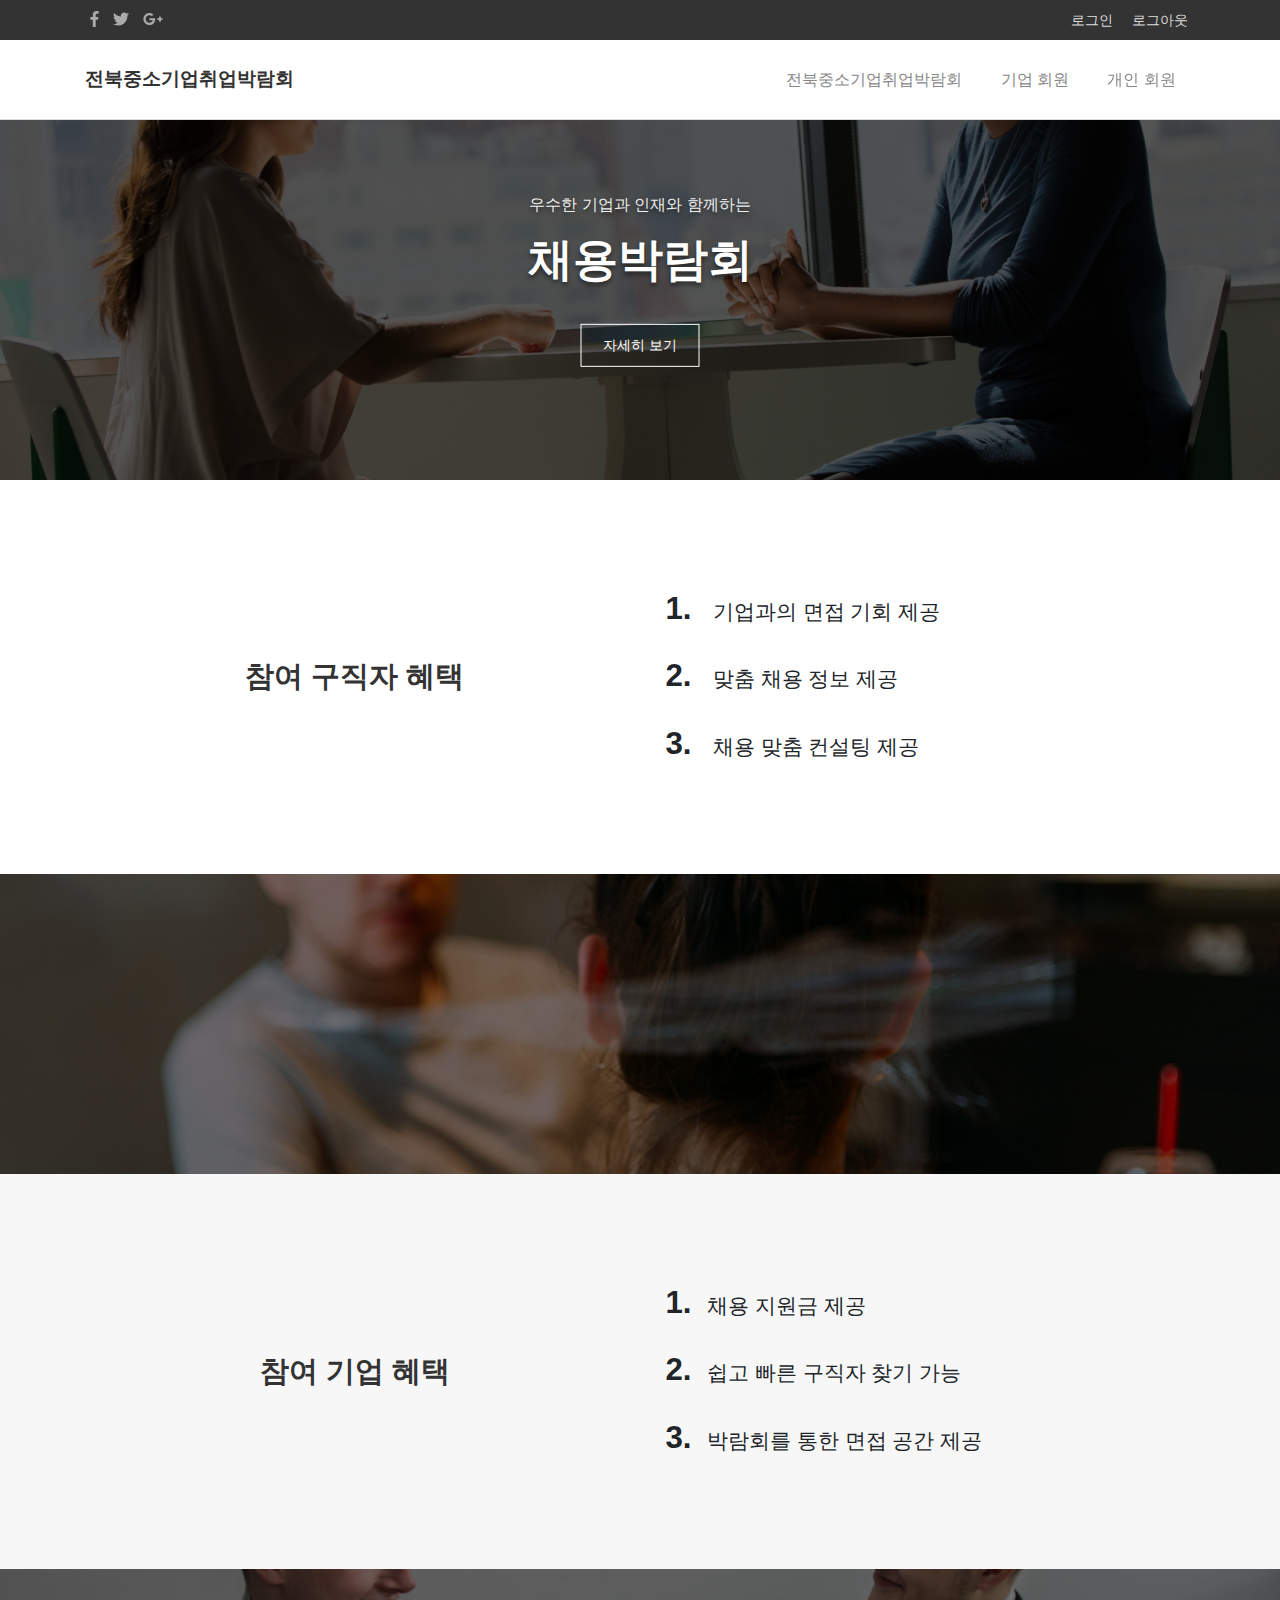
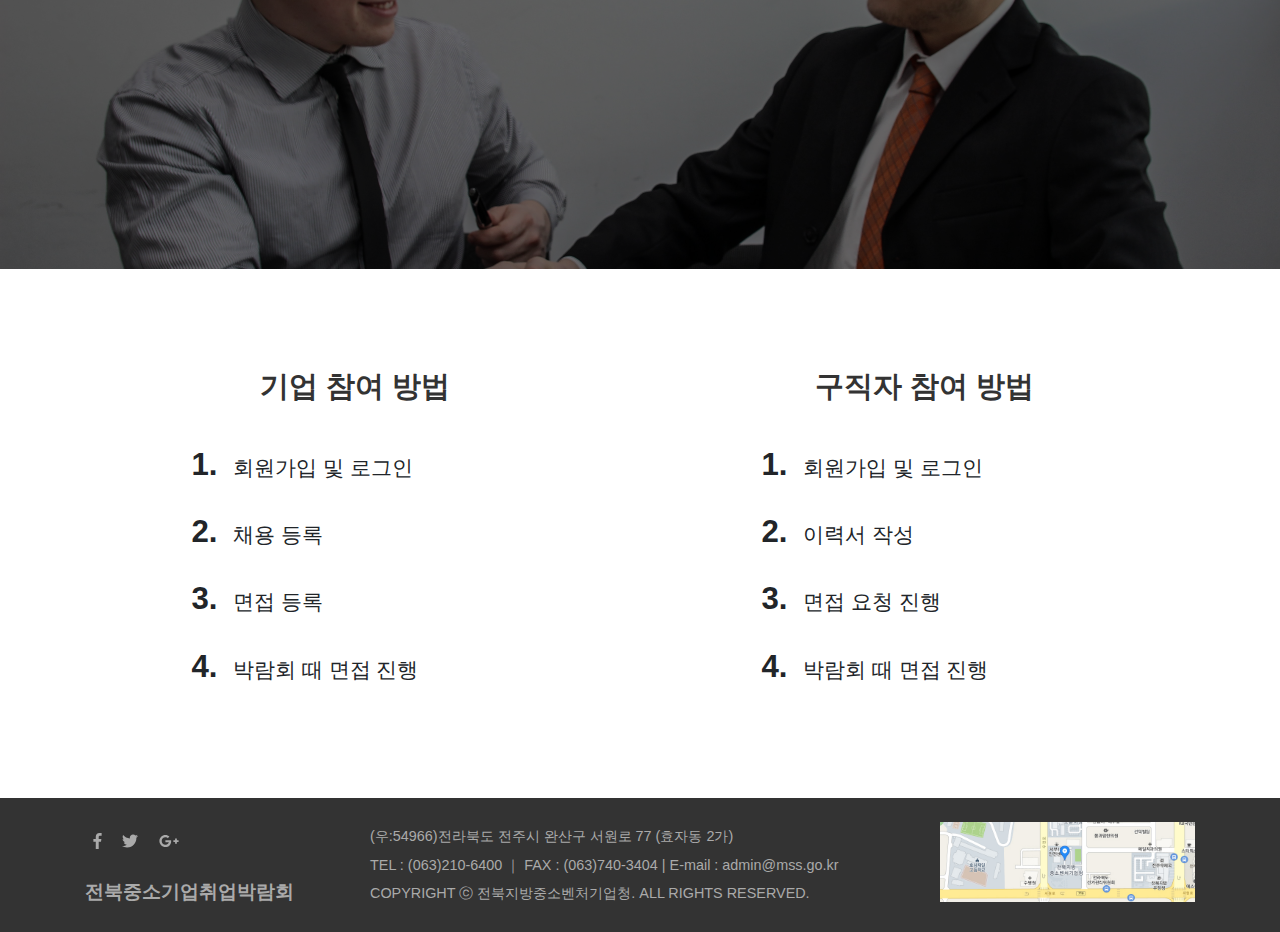
<file: index.html>
<!-- 메인 페이지 -->
<!DOCTYPE html>
<html lang="en">
<head>
    <meta charset="UTF-8">
    <meta name="viewport" content="width=device-width, initial-scale=1.0">
    <title>전북중소기업취업박람회</title>
    <script src="./js/jquery-3.5.1.min.js"></script>
    <link rel="stylesheet" href="./bootstrap-4.5.0-dist/css/bootstrap.min.css">
    <link rel="stylesheet" href="./bootstrap-4.5.0-dist/js/bootstrap.min.js">
    <link rel="stylesheet" href="./fontawesome-free-5.1.0-web/css/all.css">
    <script src="./fontawesome-free-5.1.0-web/js/all.js"></script>
    <link rel="stylesheet" href="./css/style.css">
</head>
<body>
    <!-- 헤더 영역 -->
    <div id="top">
        <div class="container d-flex justify-content-between h-100">
            <div class="sotial">
                <a href="#" class="s-icon">
                    <i class="fab fa-facebook-f"></i>
                </a>
                <a href="#" class="s-icon">
                    <i class="fab fa-twitter"></i>
                </a>
                <a href="#" class="s-icon">
                    <i class="fab fa-google-plus-g"></i>
                </a>
            </div>
            <div class="auth">
                <a href="#">로그인</a>
                <a href="#">로그아웃</a>
            </div>
        </div>
    </div>
    <header>
        <div class="container d-flex align-items-center justify-content-between h-100">
            <a href="./index.html" class="logo">전북중소기업취업박람회</a>
            <div class="nav">
                <div class="nav-item">
                    <a href="#">전북중소기업취업박람회</a>
                    <div class="sub-list">
                        <a href="#">행사소개</a>
                    </div>
                </div>
                <div class="nav-item">
                    <a href="#">기업 회원</a>
                    <div class="sub-list">
                        <a href="#">채용 등록</a>
                        <a href="#">면접 등록</a>
                    </div>
                </div>
                <div class="nav-item">
                    <a href="#">개인 회원</a>
                    <div class="sub-list">
                        <a href="./resome.html">이력서 관리</a>
                        <a href="./interview.html">면접 요청</a>
                    </div>
                </div>
            </div>
        </div>
    </header>
    <!-- /헤더 영역 -->

    <!-- 비주얼 영역 -->
    <div id="visual">
        <div class="images">
            <img src="./images/17.jpg" alt="슬라이드 이미지">
            <img src="./images/20.jpg" alt="슬라이드 이미지">
            <img src="./images/22.jpg" alt="슬라이드 이미지">
        </div>
        <div class="center">
            <p>우수한 기업과 인재와 함께하는</p>
            <h1>채용박람회</h1>
            <a>자세히 보기</a>
        </div>
    </div>
    <!-- /비주얼 영역 -->

    <!-- 참여 구직자 혜택 -->
    <div class="container padding">
        <div class="row">
            <div class="col-lg-6 position-relative">
                <div class="position-center">
                    <div class="title">참여 구직자 혜택</div>
                </div>
            </div>
            <div class="col-lg-6">
                <div class="list-group">
                    <div class="list-item">
                        기업과의 면접 기회 제공
                    </div>
                    <div class="list-item">
                        맞춤 채용 정보 제공
                    </div>
                    <div class="list-item">
                        채용 맞춤 컨설팅 제공
                    </div>
                </div>
            </div>
        </div>
    </div>
    <!-- /참여 구직자 혜택 -->

    <!-- 이미지 라인 -->
    <div class="image-line">
        <img src="./images/21.jpg" alt="디자인 이미지">
    </div>
    <!-- /이미지 라인 -->

    <!-- 참여 기업 혜택 -->
    <div class="bg-gray">
        <div class="container padding">
            <div class="row">
                <div class="col-lg-6 position-relative">
                    <div class="position-center">
                        <div class="title">참여 기업 혜택</div>
                    </div>
                </div>
                <div class="col-lg-6">
                    <div class="list-group">
                        <div class="list-item">채용 지원금 제공</div>
                        <div class="list-item">쉽고 빠른 구직자 찾기 가능</div>
                        <div class="list-item">박람회를 통한 면접 공간 제공</div>
                    </div>
                </div>
            </div>
        </div>
    </div>
    <!-- /참여 기업 혜택 -->

    <!-- 이미지 라인 -->
    <div class="image-line">
        <img src="./images/19.jpg" alt="디자인 이미지">
    </div>
    <!-- /이미지 라인 -->

    <!-- 참여 방법 -->
    <div class="container padding">
        <div class="row">
            <div class="col-lg-6">
                <div class="title text-center mb-4">기업 참여 방법</div>
                <div class="list-group ml-5 pl-5">
                    <div class="list-item">회원가입 및 로그인</div>
                    <div class="list-item">채용 등록</div>
                    <div class="list-item">면접 등록</div>
                    <div class="list-item">박람회 때 면접 진행</div>
                </div>
            </div>
            <div class="col-lg-6">
                <div class="title text-center mb-4">구직자 참여 방법</div>
                <div class="list-group ml-5 pl-5">
                    <div class="list-item">회원가입 및 로그인</div>
                    <div class="list-item">이력서 작성</div>
                    <div class="list-item">면접 요청 진행</div>
                    <div class="list-item">박람회 때 면접 진행</div>
                </div>
            </div>
        </div>
    </div>
    <!-- /참여 방법 -->

    <!-- 푸터 영역 -->
    <footer>
        <div class="container py-4">
            <div class="row">
                <div class="col-lg-3">
                    <div class="social mt-2 mb-4">
                        <a href="#" class="s-icon mx-2">
                            <i class="fab fa-facebook-f"></i>
                        </a>
                        <a href="#" class="s-icon mx-2">
                            <i class="fab fa-twitter"></i>
                        </a>
                        <a href="#" class="s-icon mx-2">
                            <i class="fab fa-google-plus-g"></i>
                        </a>                 
                    </div>
                    <a href="#" class="logo">
                        전북중소기업취업박람회
                    </a>
                </div>
                <div class="col-lg-6">
                    <div class="copy-right">
                        <p>(우:54966)전라북도 전주시 완산구 서원로 77 (효자동 2가)</p>
                        <p>TEL : (063)210-6400 ｜  FAX : (063)740-3404   |   E-mail : admin@mss.go.kr</p>
                        <p>COPYRIGHT ⓒ 전북지방중소벤처기업청. ALL RIGHTS RESERVED.</p>
                    </div>
                </div>
                <div class="col-lg-3">
                    <div class="map">
                        <img src="./images/map.jpg" alt="지도">
                    </div>
                </div>
            </div>
        </div>
    </footer>
    <!-- /푸터 영역 -->
</body>
</html>
</file>
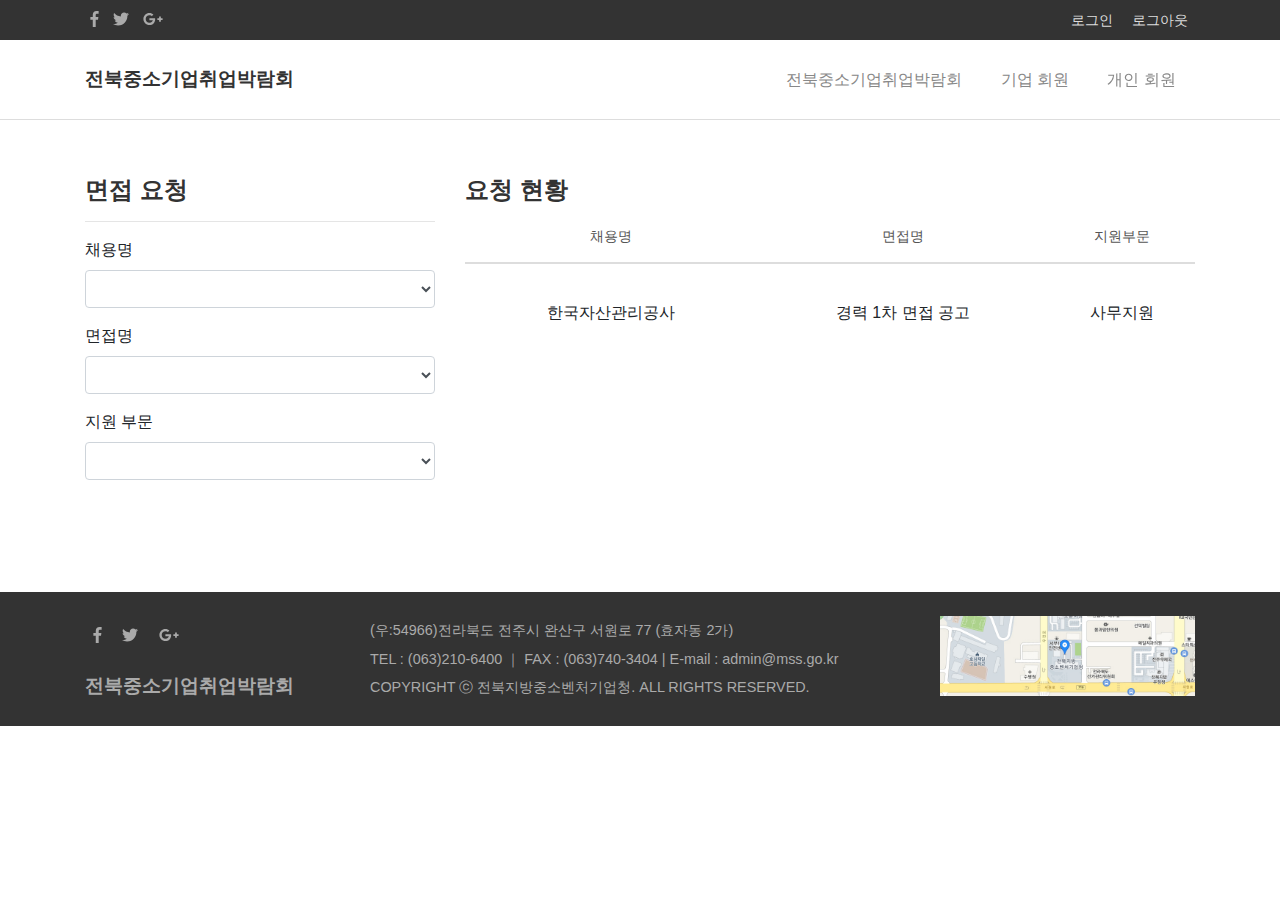
<file: interview.html>
<!DOCTYPE html>
<html lang="en">
<head>
    <meta charset="UTF-8">
    <meta name="viewport" content="width=device-width, initial-scale=1.0">
    <title>Document</title>
    <script src="./js/jquery-3.5.1.min.js"></script>
    <link rel="stylesheet" href="./bootstrap-4.5.0-dist/css/bootstrap.min.css">
    <link rel="stylesheet" href="./bootstrap-4.5.0-dist/js/bootstrap.min.js">
    <link rel="stylesheet" href="./fontawesome-free-5.1.0-web/css/all.css">
    <script src="./fontawesome-free-5.1.0-web/js/all.js"></script>
    <link rel="stylesheet" href="./css/style.css">
</head>
<body>
    <!-- 헤더 영역 -->
    <div id="top">
        <div class="container d-flex justify-content-between h-100">
            <div class="sotial">
                <a href="#" class="s-icon">
                    <i class="fab fa-facebook-f"></i>
                </a>
                <a href="#" class="s-icon">
                    <i class="fab fa-twitter"></i>
                </a>
                <a href="#" class="s-icon">
                    <i class="fab fa-google-plus-g"></i>
                </a>
            </div>
            <div class="auth">
                <a href="#">로그인</a>
                <a href="#">로그아웃</a>
            </div>
        </div>
    </div>
    <header>
        <div class="container d-flex align-items-center justify-content-between h-100">
            <a href="./index.html" class="logo">전북중소기업취업박람회</a>
            <div class="nav">
                <div class="nav-item">
                    <a href="#">전북중소기업취업박람회</a>
                    <div class="sub-list">
                        <a href="#">행사소개</a>
                    </div>
                </div>
                <div class="nav-item">
                    <a href="#">기업 회원</a>
                    <div class="sub-list">
                        <a href="#">채용 등록</a>
                        <a href="#">면접 등록</a>
                    </div>
                </div>
                <div class="nav-item">
                    <a href="#">개인 회원</a>
                    <div class="sub-list">
                        <a href="./resome.html">이력서 관리</a>
                        <a href="./interview.html">면접 요청</a>
                    </div>
                </div>
            </div>
        </div>
    </header>
    <!-- /헤더 영역 -->
    
    <div class="container">
        <div class="padding">
            <div class="row">
                <!-- 면접 요청 -->
                <div class="col-lg-4">
                    <h1 class="sub-title">면접 요청</h1>
                    <hr>
                    <form>
                        <div class="form-group">
                            <label for="recruit_name">채용명</label>
                            <select name="recruit_name" id="recruit_name" class="form-control">
                                <option value=""></option>
                            </select>
                        </div>
                        <div class="form-group">
                            <label for="interview">면접명</label>
                            <select name="interview" id="interview" class="form-control">
                                <option value=""></option>
                            </select>
                        </div>
                        <div class="form-group">
                            <label for="field">지원 부문</label>
                            <select name="field" id="field" class="form-control">
                                <option value=""></option>
                            </select>
                        </div>
                    </form>
                </div>
                <!-- /면접 요청 -->
                <!-- 요청 현황 -->
                <div class="col-lg-8">
                    <h1 class="sub-title">요청 현황</h1>
                    <div class="table">
                        <div class="t__head">
                            <div class="cell-40">채용명</div>
                            <div class="cell-40">면접명</div>
                            <div class="cell-20">지원부문</div>
                        </div>
                        <div class="t__row">
                            <div class="cell-40">한국자산관리공사</div>
                            <div class="cell-40">경력 1차 면접 공고</div>
                            <div class="cell-20">사무지원</div>
                        </div>
                    </div>
                </div>
                <!-- /요청 현황 -->
            </div>
        </div>
    </div>
    <!-- 푸터 영역 -->
    <footer>
        <div class="container py-4">
            <div class="row">
                <div class="col-lg-3">
                    <div class="social mt-2 mb-4">
                        <a href="#" class="s-icon mx-2">
                            <i class="fab fa-facebook-f"></i>
                        </a>
                        <a href="#" class="s-icon mx-2">
                            <i class="fab fa-twitter"></i>
                        </a>
                        <a href="#" class="s-icon mx-2">
                            <i class="fab fa-google-plus-g"></i>
                        </a>                 
                    </div>
                    <a href="#" class="logo">
                        전북중소기업취업박람회
                    </a>
                </div>
                <div class="col-lg-6">
                    <div class="copy-right">
                        <p>(우:54966)전라북도 전주시 완산구 서원로 77 (효자동 2가)</p>
                        <p>TEL : (063)210-6400 ｜  FAX : (063)740-3404   |   E-mail : admin@mss.go.kr</p>
                        <p>COPYRIGHT ⓒ 전북지방중소벤처기업청. ALL RIGHTS RESERVED.</p>
                    </div>
                </div>
                <div class="col-lg-3">
                    <div class="map">
                        <img src="./images/map.jpg" alt="지도">
                    </div>
                </div>
            </div>
        </div>
    </footer>
    <!-- /푸터 영역 -->
</body>
</html>
</file>
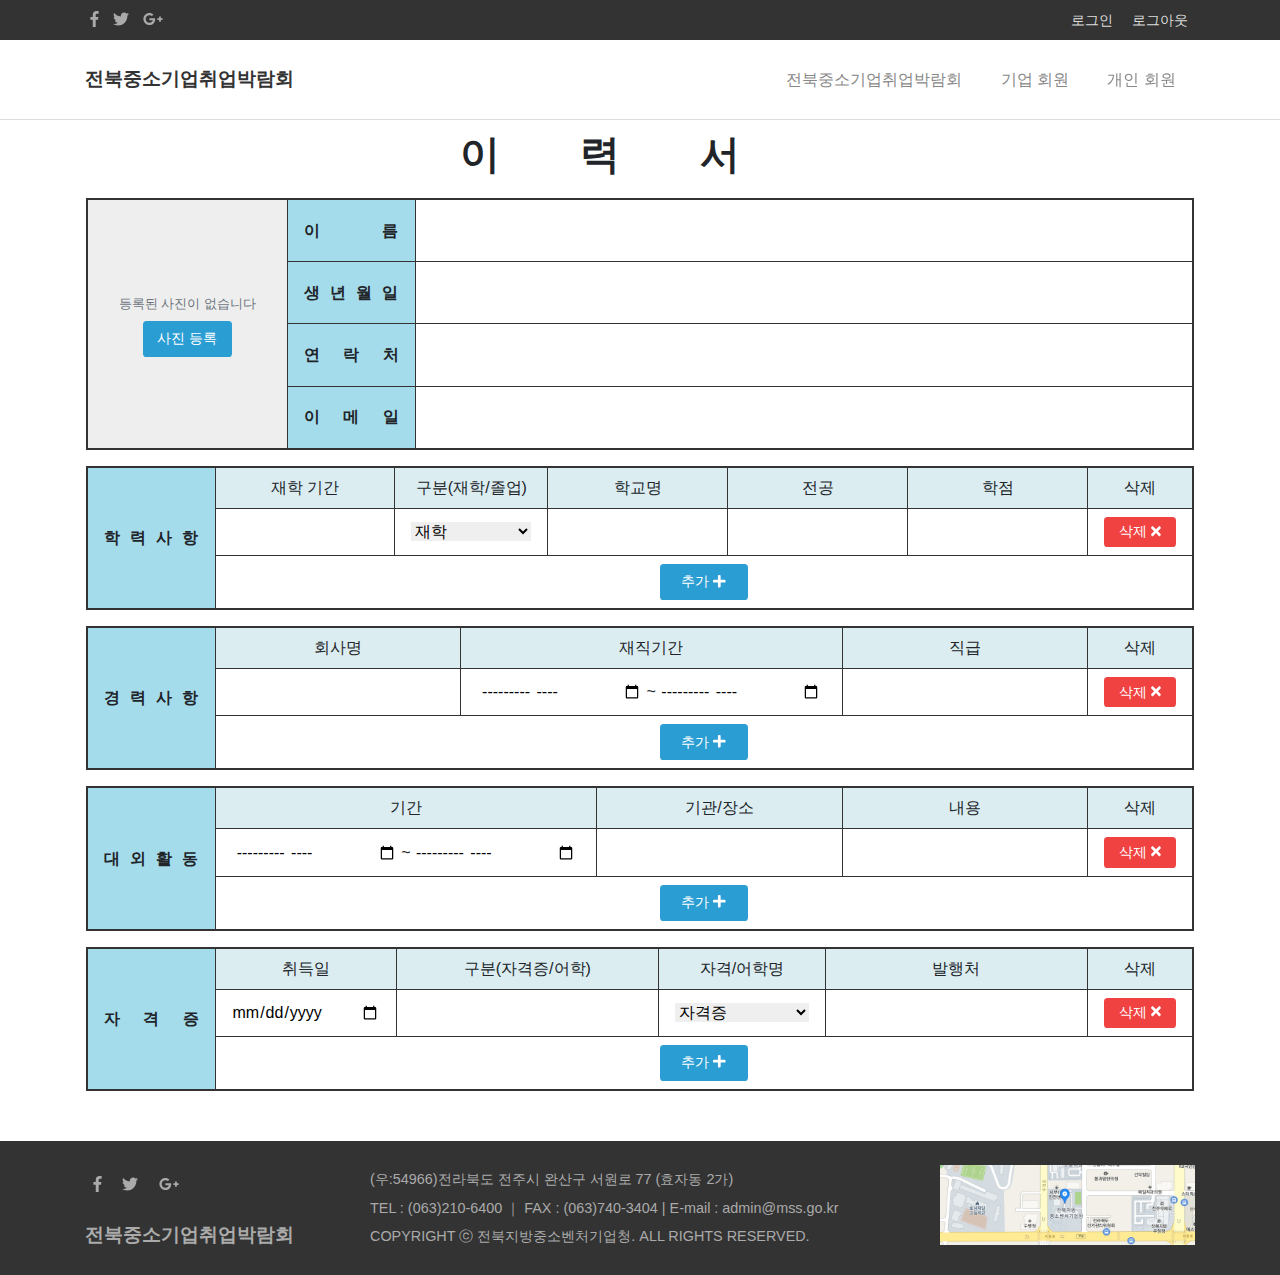
<file: resome.html>
<!-- 이력서 관리 페이지 -->
<!DOCTYPE html>
<html lang="en">
<head>
    <meta charset="UTF-8">
    <meta name="viewport" content="width=device-width, initial-scale=1.0">
    <title>전북중소기업취업박람회</title>
    <script src="./js/jquery-3.5.1.min.js"></script>
    <link rel="stylesheet" href="./bootstrap-4.5.0-dist/css/bootstrap.min.css">
    <link rel="stylesheet" href="./bootstrap-4.5.0-dist/js/bootstrap.min.js">
    <link rel="stylesheet" href="./fontawesome-free-5.1.0-web/css/all.css">
    <script src="./fontawesome-free-5.1.0-web/js/all.js"></script>
    <link rel="stylesheet" href="./css/style.css">
    <link rel="stylesheet" href="./css/resome.css">
</head>
<body>
    <div class="workspace">
        <!-- 헤더 영역 -->
        <div id="top">
            <div class="container d-flex justify-content-between h-100">
                <div class="sotial">
                    <a href="#" class="s-icon">
                        <i class="fab fa-facebook-f"></i>
                    </a>
                    <a href="#" class="s-icon">
                        <i class="fab fa-twitter"></i>
                    </a>
                    <a href="#" class="s-icon">
                        <i class="fab fa-google-plus-g"></i>
                    </a>
                </div>
                <div class="auth">
                    <a href="#">로그인</a>
                    <a href="#">로그아웃</a>
                </div>
            </div>
        </div>
        <header>
            <div class="container d-flex align-items-center justify-content-between h-100">
                <a href="./index.html" class="logo">전북중소기업취업박람회</a>
                <div class="nav">
                    <div class="nav-item">
                        <a href="#">전북중소기업취업박람회</a>
                        <div class="sub-list">
                            <a href="#">행사소개</a>
                        </div>
                    </div>
                    <div class="nav-item">
                        <a href="#">기업 회원</a>
                        <div class="sub-list">
                            <a href="#">채용 등록</a>
                            <a href="#">면접 등록</a>
                        </div>
                    </div>
                    <div class="nav-item">
                        <a href="#">개인 회원</a>
                        <div class="sub-list">
                            <a href="./resome.html">이력서 관리</a>
                            <a href="./interview.html">면접 요청</a>
                        </div>
                    </div>
                </div>
            </div>
        </header>
        <!-- /헤더 영역 -->
    
        <!-- 이력서 -->
        <div class="resome">
            <div class="resome__container">
                <h1 class="resome__title">이력서</h1>
                <!-- 인적 사항 -->
                <table class="resome__table">
                    <tbody>
                        <tr>
                            <td class="resome__image" rowspan="4">
                                <input type="file" id="profile" hidden>
                                <small class="d-inline-block mb-2 text-muted">등록된 사진이 없습니다</small>
                                <label for="profile">사진 등록</label>
                            </td>
                            <td class="resome__label">이 름</td>
                            <td class="resome__input"><input type="text"></td>
                        </tr>
                        <tr>
                            <td class="resome__label">생 년 월 일</td>
                            <td class="resome__input"><input type="text"></td>
                        </tr>
                        <tr>
                            <td class="resome__label">연 락 처</td>
                            <td class="resome__input"><input type="text"></td>
                        </tr>
                        <tr>
                            <td class="resome__label">이 메 일</td>
                            <td class="resome__input"><input type="text"></td>
                        </tr>
                    </tbody>
                </table>
                <!-- /인적 사항 -->
                <!-- 학력 사항 -->
                <table class="resome__table">
                    <tbody>
                        <tr>
                            <td rowspan="3" class="resome__label">학 력 사 항</td>
                            <td class="resome__head">재학 기간</td>
                            <td class="resome__head">구분(재학/졸업)</td>
                            <td class="resome__head">학교명</td>
                            <td class="resome__head">전공</td>
                            <td class="resome__head">학점</td>
                            <td class="resome__head">삭제</td>
                        </tr>
                        <tr>
                            <td class="resome__input"><input type="text"></td>
                            <td class="resome__input">
                                <select name="type" id="edu_Type">
                                    <option value="재학">재학</option>
                                    <option value="졸업">졸업</option>
                                </select>
                            </td>
                            <td class="resome__input"><input type="text"></td>
                            <td class="resome__input"><input type="text"></td>
                            <td class="resome__input"><input type="text"></td>
                            <td class="resome__remove">
                                <button class="btn-remove">삭제 <i class="fa fa-times"></i></button>
                            </td>
                        </tr>
                        <tr>
                            <td class="resome__add" colspan="6">
                                <button class="btn-add">추가 <i class="fa fa-plus"></i></button>
                            </td>
                        </tr>
                    </tbody>
                </table>
                <!-- /학력 사항 -->
                <!-- 경력 사항 -->
                <table class="resome__table">
                    <tbody>
                        <tr>
                            <td rowspan="3" class="resome__label">경 력 사 항</td>
                            <td class="resome__head">회사명</td>
                            <td class="resome__head">재직기간</td>
                            <td class="resome__head">직급</td>
                            <td class="resome__head">삭제</td>
                        </tr>
                        <tr>
                            <td class="resome__input"><input type="text"></td>
                            <td class="resome__duration">
                                <input type="month"> ~ <input type="month">
                            </td>
                            <td class="resome__input"><input type="text"></td>
                            <td class="resome__remove">
                                <button class="btn-remove">삭제 <i class="fa fa-times"></i></button>
                            </td>
                        </tr>
                        <tr>
                            <td class="resome__add" colspan="4">
                                <button class="btn-add">추가 <i class="fa fa-plus"></i></button>
                            </td>
                        </tr>
                    </tbody>
                </table>
                <!-- /경력 사항 -->
                <!-- 대외 활동 -->
                <table class="resome__table">
                    <tbody>
                        <tr>
                            <td rowspan="3" class="resome__label">대 외 활 동</td>
                            <td class="resome__head">기간</td>
                            <td class="resome__head">기관/장소</td>
                            <td class="resome__head">내용</td>
                            <td class="resome__head">삭제</td>
                        </tr>
                        <tr>
                            <td class="resome__duration">
                                <input type="month"> ~ <input type="month">
                            </td>
                            <td class="resome__input"><input type="text"></td>
                            <td class="resome__input"><input type="text"></td>
                            <td class="resome__remove">
                                <button class="btn-remove">삭제 <i class="fa fa-times"></i></button>
                            </td>
                        </tr>
                        <tr>
                            <td class="resome__add" colspan="4">
                                <button class="btn-add">추가 <i class="fa fa-plus"></i></button>
                            </td>
                        </tr>
                    </tbody>
                </table>
                <!-- /대외 활동 -->
                <!-- 자격증/어학 -->
                <table class="resome__table">
                    <tbody>
                        <tr>
                            <td rowspan="3" class="resome__label">자 격 증</td>
                            <td class="resome__head">취득일</td>
                            <td class="resome__head">구분(자격증/어학)</td>
                            <td class="resome__head">자격/어학명</td>
                            <td class="resome__head">발행처</td>
                            <td class="resome__head">삭제</td>
                        </tr>
                        <tr>
                            <td class="resome__input"><input type="date"></td>
                            <td class="resome__input"><input type="text"></td>
                            <td class="resome__input">
                                <select name="type" id="lic_type">
                                    <option value="자격증">자격증</option>
                                    <option value="어학">어학</option>
                                </select>
                            </td>
                            <td class="resome__input"><input type="text"></td>
                            <td class="resome__remove">
                                <button class="btn-remove">삭제 <i class="fa fa-times"></i></button>
                            </td>
                        </tr>
                        <tr>
                            <td class="resome__add" colspan="5">
                                <button class="btn-add">추가 <i class="fa fa-plus"></i></button>
                            </td>
                        </tr>
                    </tbody>
                </table>
                <!-- /자격증/어학 -->
            </div>
        </div>
        <!-- /이력서 -->
        <!-- 푸터 영역 -->
        <footer>
            <div class="container py-4">
                <div class="row">
                    <div class="col-lg-3">
                        <div class="social mt-2 mb-4">
                            <a href="#" class="s-icon mx-2">
                                <i class="fab fa-facebook-f"></i>
                            </a>
                            <a href="#" class="s-icon mx-2">
                                <i class="fab fa-twitter"></i>
                            </a>
                            <a href="#" class="s-icon mx-2">
                                <i class="fab fa-google-plus-g"></i>
                            </a>                 
                        </div>
                        <a href="#" class="logo">
                            전북중소기업취업박람회
                        </a>
                    </div>
                    <div class="col-lg-6">
                        <div class="copy-right">
                            <p>(우:54966)전라북도 전주시 완산구 서원로 77 (효자동 2가)</p>
                            <p>TEL : (063)210-6400 ｜  FAX : (063)740-3404   |   E-mail : admin@mss.go.kr</p>
                            <p>COPYRIGHT ⓒ 전북지방중소벤처기업청. ALL RIGHTS RESERVED.</p>
                        </div>
                    </div>
                    <div class="col-lg-3">
                        <div class="map">
                            <img src="./images/map.jpg" alt="지도">
                        </div>
                    </div>
                </div>
            </div>
        </footer>
        <!-- /푸터 영역 -->
    </div>
</body>
</file>
<file: css/style.css>
@charset "UTF-8";

* {
    margin: 0;
    padding: 0;
    box-sizing: border-box;
    font-family: "맑은 고딕", sans-serif;
}
label, button, a { cursor: pointer; user-select: none; }
a, a:hover { text-decoration: none; color: inherit; }


.bg-gray { background-color: #f7f7f7; }
.position-center { position: absolute; left: 50%; top: 50%; transform: translate(-50%, -50%); }
.main-color { color: #4091a0; }
.padding { padding-top: 6em; padding-bottom: 6em; }

/* 테이블 */
.t__head, .t__row { display: flex; align-items: center; text-align: center; }
.t__head { height: 50px; border-bottom: 1px solid #ddd; font-size: 0.9em; color: #555; }
.t__row { min-height: 100px; padding: 1em 0; }
.t__row:not(:first-child) { border-top: 1px solid #ddd; }

.cell-50 { width: 50%; }
.cell-40 { width: 40%; }
.cell-30 { width: 30%; }
.cell-25 { width: 25%; }
.cell-20 { width: 20%; }
.cell-15 { width: 15%; }
.cell-10 { width: 10%; }
/* /테이블 */

/* 리스트 */

.title { font-size: 1.8em; font-weight: 600; color: #333; }
.sub-title { font-size: 1.5em; font-weight: 600; color: #333; }

.list-group {
    counter-set: list;
    display: flex; flex-direction: column;
}
.list-item {
    counter-increment: list;
    padding: 0.8em 0.5em;
    line-height: 1.5em;
    font-size: 1.3em;
}
.list-item::before {
    content: counter(list) ".";
    font-size: 1.5em;
    margin-right: 0.5em;
    font-weight: 600;
}

/* /리스트 */


/* 이미지 라인 */
.image-line {
    width: 100%;
    height: 300px;
    position: relative;
}
.image-line::after {
    content: '';
    position: absolute;
    left: 0; top: 0;
    width: 100%; height: 100%;
    background-color: #0008;
}
.image-line img {
    width: 100%;
    height: 100%;
    object-fit: cover;
}

/* /이미지 라인 */

/* 헤더 영역 */
#top {
    position: fixed;
    left: 0; top: 0;
    width: 100%;
    height: 40px;
    line-height: 40px;
    background-color: #333;
    z-index: 1000;
}

#top .s-icon { color:#aaa; padding: 0.3em; }
#top .s-icon:hover { color: #fff; }

#top .auth a {
    padding: 0 0.5em;
    font-size: 0.9em;
    color: #ddd;
}

header {
    left: 0; top: 0;
    position: fixed;
    background-color: #fff;
    border-bottom: 1px solid #ddd;
    width: 100%;
    height: 80px;
    margin-top: 40px;
    z-index: 1000;
}
header + * { margin-top: 80px; }

header .logo {
    font-size: 1.2em;
    font-weight: 600;
    color: #333;
}


header .nav { display: flex; height: 100%; }

header .nav-item {
    padding: 0 1.2em;
    height: 80px;
    line-height: 80px;
    position: relative;
}

header .nav-item::after {
    content: '';
    position: absolute;
    left: 50%;
    bottom: 1.5em;
    width: 0;
    height: 1px;
    background-color: #555;
    opacity: 0;
    transition: 0.4s;
    transform: translateX(-50%);
}
header .nav-item:hover::after { width: calc(100% - 2.4em); opacity: 1; }

header .nav-item > a { color: #888; }
header .nav-item:hover > a { color: #333; }


header .nav-item .sub-list {
    position: absolute;
    left: 50%;
    top: 100%;
    width: 150px;
    padding-top: 10px;
    transform: translateX(-50%) translateY(-30px);
    opacity: 0;
    transition: 0.4s;
    pointer-events: none;
}

header .nav-item:hover .sub-list {
    transform: translateX(-50%) translateY(0);
    opacity: 1;
    pointer-events: all;
}

header .nav-item .sub-list a {
    display: block;
    height: 3em;
    line-height: 3em;
    font-size: 0.95em;
    text-align: center;
    background-color: #fff;
    border: 1px solid #ddd;
}

header .nav-item .sub-list a:not(:first-child) { border-top: 1px solid #eee; }
header .nav-item .sub-list a:hover { background-color: #eee; }


/* /헤더 영역 */


/* 비주얼 영역 */
#visual {
    position: relative;
    height: 400px;
    overflow: hidden;
}
#visual .images > img {
    position: absolute;
    left: 0; top: 0;
    width: 100%; height: 100%;
    object-fit: cover;
    object-position: center center;
    animation: slide 9s infinite;
}

#visual .images > img:nth-child(1) { animation-delay: -3s; }
#visual .images > img:nth-child(3) { animation-delay: -6s; }

#visual .images::after {
    content: '';
    position: absolute;
    left: 0; top: 0;
    width: 100%; height: 100%;
    background-color: #000a;
}

@keyframes slide {
    0%      { left: -100%; }
    27.777% { left: -100%; }

    33.333% { left: -0%; }
    61.111% { left: -0%; }

    66.666% { left: 100%; }
    100%    { left: 100%; }
}

#visual .center {
    position: absolute;
    left: 50%; top: 50%;
    transform: translate(-50%, -50%);
    text-align: center;
    z-index: 1;
}

#visual .center p {
    color: #eee;
    text-shadow: 0 3px 5px #0008;
}

#visual .center h1 {
    font-size: 2.8em;
    color: #fff;
    font-weight: 600;
    text-shadow: 0 3px 5px #0008;
}

#visual .center a {
    display: inline-block;
    margin-top: 2em;
    border: 1px solid #fff;
    padding: 0.7em 1.5em;
    background-color: transparent;
    color: #fff;
    font-size: 0.9em;
    transition: 0.4s;
}

#visual .center a:hover {
    background-color: #fff;
    color: #333;
}

/* /비주얼 영역 */

/* 푸터 영역 */
footer { background-color: #333; }
footer .logo {
    font-weight: 600;
    font-size: 1.2em;
    color: #aaa;
    transition: color 0.4s;
}
footer .logo:hover { color: #fff; }
footer .social a { color: #aaa; transition: color 0.4s; }
footer .social a:hover { color: #fff; }

footer .copy-right {
    color: #aaa;
    font-size: 0.9em;
    line-height: 2em;
}
footer .copy-right p {
    margin-bottom: 0;
}

footer .map {
    width: 100%;
    height: 80px;
    overflow: hidden;
}

footer .map img {
    width: 100%; height: 100%;
    object-fit: cover;
    transition: transform 0.5s;
}

footer .map img:hover {
    transform: scale(2);
}

/* /푸터 영역 */
</file>
<file: css/resome.css>
@charset "UTF-8";


header + * { margin-top: 80px!important; }

.resome {
    margin: 0 auto;
    padding: 50px 0;
    max-width: 1140px;
    min-height: 100px;
}

.resome__container {
    min-width: 1140px;
    padding: 0 1em;
}

.resome__title {
    font-size: 2.5em;
    font-weight: bold;
    letter-spacing: 2em;
    text-align: center;
    margin-bottom: 0.5em;
}

.resome__table {
    margin-top: 1em;
    width: 100%;
    border: 2px solid #333;
    border-spacing: 10px 10px;
    border-collapse: collapse;
}

.resome__table td { padding: 0.5em 1em; border: 1px solid #333; }

/* 테이블 이미지 */
.resome__table td.resome__image {
    width: 200px;
    height: 250px;
    background-color: #eee;
    object-fit: cover;
    text-align: center;
    position: relative;
}
.resome__table td.resome__image label {
    margin-bottom: 0;
    background-color: #2a9dd3;
    color: #fff;
    padding: 0.5em 1em;
    font-size: 0.9em;
    border-radius: 0.25em;
}
.resome__table td.resome__image img {
    position: absolute;
    left: 0;
    top: 0;
    width: 100%;
    height: 100%;
    object-fit: cover;
}
/* /테이블 이미지 */

/**
    테이블 라벨
    # 양쪽 정렬 사용하기 

    ``text-align: justify`` 를 사용한 후 
    ::before, ::after 에 각각 다음과 깉이 스타일을 주면 양쪽 정렬을 만들 수 있다.
    ``
    width: 100%;
    display: inline-block;
    ``
**/
.resome__table td.resome__label {
    background-color: #a5dcec;
    width: 8em;
    line-height: 10px;
    height: 40px;
    font-weight: bold;
    text-align: justify;
}
.resome__table td.resome__label::before,
.resome__table td.resome__label::after {
    content: '';
    display: inline-block;
    width: 100%;
}
/* /테이블 라벨 */

/* 테이블 입력 */
.resome__table .resome__input input,
.resome__table .resome__input select {
    width: 100%;
    min-width: 120px;
    border: none;
    outline: none;
}
.resome__table .resome__duration { text-align: center; }
.resome__table .resome__duration input { border: none; }

.resome__table .resome__head {
    text-align: center;
    background-color: #dbedf1;
}

/* /테이블 입력 */


/* 테이블 삭제 */
.resome__table .resome__remove { text-align: center; width: 5em; }
.resome__table .btn-remove {
    border: none;
    width: 5em;
    padding: 0.3em 0;
    font-size: 0.9em;
    border-radius: 0.25em;
    background-color: #f14242;
    color: #fff;
}
/* /테이블 삭제 */

/* 테이블 추가 */
.resome__table .resome__add { text-align: center; padding: 0.5em 0; }
.resome__table .btn-add {
    font-size: 0.9em;
    padding: 0.5em 1.5em;
    border: none;
    background-color: #2a9dd3;
    color: #fff;
    border-radius: 0.25em;
}
/* /테이블 추가 */
</file>
<file: fontawesome-free-5.1.0-web/css/all.css>
/*!
 * Font Awesome Free 5.1.0 by @fontawesome - https://fontawesome.com
 * License - https://fontawesome.com/license (Icons: CC BY 4.0, Fonts: SIL OFL 1.1, Code: MIT License)
 */
.fa,.fab,.fal,.far,.fas{-moz-osx-font-smoothing:grayscale;-webkit-font-smoothing:antialiased;display:inline-block;font-style:normal;font-variant:normal;text-rendering:auto;line-height:1}.fa-lg{font-size:1.33333em;line-height:.75em;vertical-align:-.0667em}.fa-xs{font-size:.75em}.fa-sm{font-size:.875em}.fa-1x{font-size:1em}.fa-2x{font-size:2em}.fa-3x{font-size:3em}.fa-4x{font-size:4em}.fa-5x{font-size:5em}.fa-6x{font-size:6em}.fa-7x{font-size:7em}.fa-8x{font-size:8em}.fa-9x{font-size:9em}.fa-10x{font-size:10em}.fa-fw{text-align:center;width:1.25em}.fa-ul{list-style-type:none;margin-left:2.5em;padding-left:0}.fa-ul>li{position:relative}.fa-li{left:-2em;position:absolute;text-align:center;width:2em;line-height:inherit}.fa-border{border:.08em solid #eee;border-radius:.1em;padding:.2em .25em .15em}.fa-pull-left{float:left}.fa-pull-right{float:right}.fa.fa-pull-left,.fab.fa-pull-left,.fal.fa-pull-left,.far.fa-pull-left,.fas.fa-pull-left{margin-right:.3em}.fa.fa-pull-right,.fab.fa-pull-right,.fal.fa-pull-right,.far.fa-pull-right,.fas.fa-pull-right{margin-left:.3em}.fa-spin{animation:a 2s infinite linear}.fa-pulse{animation:a 1s infinite steps(8)}@keyframes a{0%{transform:rotate(0deg)}to{transform:rotate(1turn)}}.fa-rotate-90{-ms-filter:"progid:DXImageTransform.Microsoft.BasicImage(rotation=1)";transform:rotate(90deg)}.fa-rotate-180{-ms-filter:"progid:DXImageTransform.Microsoft.BasicImage(rotation=2)";transform:rotate(180deg)}.fa-rotate-270{-ms-filter:"progid:DXImageTransform.Microsoft.BasicImage(rotation=3)";transform:rotate(270deg)}.fa-flip-horizontal{-ms-filter:"progid:DXImageTransform.Microsoft.BasicImage(rotation=0, mirror=1)";transform:scaleX(-1)}.fa-flip-vertical{transform:scaleY(-1)}.fa-flip-horizontal.fa-flip-vertical,.fa-flip-vertical{-ms-filter:"progid:DXImageTransform.Microsoft.BasicImage(rotation=2, mirror=1)"}.fa-flip-horizontal.fa-flip-vertical{transform:scale(-1)}:root .fa-flip-horizontal,:root .fa-flip-vertical,:root .fa-rotate-90,:root .fa-rotate-180,:root .fa-rotate-270{-webkit-filter:none;filter:none}.fa-stack{display:inline-block;height:2em;line-height:2em;position:relative;vertical-align:middle;width:2em}.fa-stack-1x,.fa-stack-2x{left:0;position:absolute;text-align:center;width:100%}.fa-stack-1x{line-height:inherit}.fa-stack-2x{font-size:2em}.fa-inverse{color:#fff}.fa-500px:before{content:"\f26e"}.fa-accessible-icon:before{content:"\f368"}.fa-accusoft:before{content:"\f369"}.fa-address-book:before{content:"\f2b9"}.fa-address-card:before{content:"\f2bb"}.fa-adjust:before{content:"\f042"}.fa-adn:before{content:"\f170"}.fa-adversal:before{content:"\f36a"}.fa-affiliatetheme:before{content:"\f36b"}.fa-algolia:before{content:"\f36c"}.fa-align-center:before{content:"\f037"}.fa-align-justify:before{content:"\f039"}.fa-align-left:before{content:"\f036"}.fa-align-right:before{content:"\f038"}.fa-allergies:before{content:"\f461"}.fa-amazon:before{content:"\f270"}.fa-amazon-pay:before{content:"\f42c"}.fa-ambulance:before{content:"\f0f9"}.fa-american-sign-language-interpreting:before{content:"\f2a3"}.fa-amilia:before{content:"\f36d"}.fa-anchor:before{content:"\f13d"}.fa-android:before{content:"\f17b"}.fa-angellist:before{content:"\f209"}.fa-angle-double-down:before{content:"\f103"}.fa-angle-double-left:before{content:"\f100"}.fa-angle-double-right:before{content:"\f101"}.fa-angle-double-up:before{content:"\f102"}.fa-angle-down:before{content:"\f107"}.fa-angle-left:before{content:"\f104"}.fa-angle-right:before{content:"\f105"}.fa-angle-up:before{content:"\f106"}.fa-angry:before{content:"\f556"}.fa-angrycreative:before{content:"\f36e"}.fa-angular:before{content:"\f420"}.fa-app-store:before{content:"\f36f"}.fa-app-store-ios:before{content:"\f370"}.fa-apper:before{content:"\f371"}.fa-apple:before{content:"\f179"}.fa-apple-pay:before{content:"\f415"}.fa-archive:before{content:"\f187"}.fa-archway:before{content:"\f557"}.fa-arrow-alt-circle-down:before{content:"\f358"}.fa-arrow-alt-circle-left:before{content:"\f359"}.fa-arrow-alt-circle-right:before{content:"\f35a"}.fa-arrow-alt-circle-up:before{content:"\f35b"}.fa-arrow-circle-down:before{content:"\f0ab"}.fa-arrow-circle-left:before{content:"\f0a8"}.fa-arrow-circle-right:before{content:"\f0a9"}.fa-arrow-circle-up:before{content:"\f0aa"}.fa-arrow-down:before{content:"\f063"}.fa-arrow-left:before{content:"\f060"}.fa-arrow-right:before{content:"\f061"}.fa-arrow-up:before{content:"\f062"}.fa-arrows-alt:before{content:"\f0b2"}.fa-arrows-alt-h:before{content:"\f337"}.fa-arrows-alt-v:before{content:"\f338"}.fa-assistive-listening-systems:before{content:"\f2a2"}.fa-asterisk:before{content:"\f069"}.fa-asymmetrik:before{content:"\f372"}.fa-at:before{content:"\f1fa"}.fa-atlas:before{content:"\f558"}.fa-audible:before{content:"\f373"}.fa-audio-description:before{content:"\f29e"}.fa-autoprefixer:before{content:"\f41c"}.fa-avianex:before{content:"\f374"}.fa-aviato:before{content:"\f421"}.fa-award:before{content:"\f559"}.fa-aws:before{content:"\f375"}.fa-backspace:before{content:"\f55a"}.fa-backward:before{content:"\f04a"}.fa-balance-scale:before{content:"\f24e"}.fa-ban:before{content:"\f05e"}.fa-band-aid:before{content:"\f462"}.fa-bandcamp:before{content:"\f2d5"}.fa-barcode:before{content:"\f02a"}.fa-bars:before{content:"\f0c9"}.fa-baseball-ball:before{content:"\f433"}.fa-basketball-ball:before{content:"\f434"}.fa-bath:before{content:"\f2cd"}.fa-battery-empty:before{content:"\f244"}.fa-battery-full:before{content:"\f240"}.fa-battery-half:before{content:"\f242"}.fa-battery-quarter:before{content:"\f243"}.fa-battery-three-quarters:before{content:"\f241"}.fa-bed:before{content:"\f236"}.fa-beer:before{content:"\f0fc"}.fa-behance:before{content:"\f1b4"}.fa-behance-square:before{content:"\f1b5"}.fa-bell:before{content:"\f0f3"}.fa-bell-slash:before{content:"\f1f6"}.fa-bezier-curve:before{content:"\f55b"}.fa-bicycle:before{content:"\f206"}.fa-bimobject:before{content:"\f378"}.fa-binoculars:before{content:"\f1e5"}.fa-birthday-cake:before{content:"\f1fd"}.fa-bitbucket:before{content:"\f171"}.fa-bitcoin:before{content:"\f379"}.fa-bity:before{content:"\f37a"}.fa-black-tie:before{content:"\f27e"}.fa-blackberry:before{content:"\f37b"}.fa-blender:before{content:"\f517"}.fa-blind:before{content:"\f29d"}.fa-blogger:before{content:"\f37c"}.fa-blogger-b:before{content:"\f37d"}.fa-bluetooth:before{content:"\f293"}.fa-bluetooth-b:before{content:"\f294"}.fa-bold:before{content:"\f032"}.fa-bolt:before{content:"\f0e7"}.fa-bomb:before{content:"\f1e2"}.fa-bong:before{content:"\f55c"}.fa-book:before{content:"\f02d"}.fa-book-open:before{content:"\f518"}.fa-bookmark:before{content:"\f02e"}.fa-bowling-ball:before{content:"\f436"}.fa-box:before{content:"\f466"}.fa-box-open:before{content:"\f49e"}.fa-boxes:before{content:"\f468"}.fa-braille:before{content:"\f2a1"}.fa-briefcase:before{content:"\f0b1"}.fa-briefcase-medical:before{content:"\f469"}.fa-broadcast-tower:before{content:"\f519"}.fa-broom:before{content:"\f51a"}.fa-brush:before{content:"\f55d"}.fa-btc:before{content:"\f15a"}.fa-bug:before{content:"\f188"}.fa-building:before{content:"\f1ad"}.fa-bullhorn:before{content:"\f0a1"}.fa-bullseye:before{content:"\f140"}.fa-burn:before{content:"\f46a"}.fa-buromobelexperte:before{content:"\f37f"}.fa-bus:before{content:"\f207"}.fa-bus-alt:before{content:"\f55e"}.fa-buysellads:before{content:"\f20d"}.fa-calculator:before{content:"\f1ec"}.fa-calendar:before{content:"\f133"}.fa-calendar-alt:before{content:"\f073"}.fa-calendar-check:before{content:"\f274"}.fa-calendar-minus:before{content:"\f272"}.fa-calendar-plus:before{content:"\f271"}.fa-calendar-times:before{content:"\f273"}.fa-camera:before{content:"\f030"}.fa-camera-retro:before{content:"\f083"}.fa-cannabis:before{content:"\f55f"}.fa-capsules:before{content:"\f46b"}.fa-car:before{content:"\f1b9"}.fa-caret-down:before{content:"\f0d7"}.fa-caret-left:before{content:"\f0d9"}.fa-caret-right:before{content:"\f0da"}.fa-caret-square-down:before{content:"\f150"}.fa-caret-square-left:before{content:"\f191"}.fa-caret-square-right:before{content:"\f152"}.fa-caret-square-up:before{content:"\f151"}.fa-caret-up:before{content:"\f0d8"}.fa-cart-arrow-down:before{content:"\f218"}.fa-cart-plus:before{content:"\f217"}.fa-cc-amazon-pay:before{content:"\f42d"}.fa-cc-amex:before{content:"\f1f3"}.fa-cc-apple-pay:before{content:"\f416"}.fa-cc-diners-club:before{content:"\f24c"}.fa-cc-discover:before{content:"\f1f2"}.fa-cc-jcb:before{content:"\f24b"}.fa-cc-mastercard:before{content:"\f1f1"}.fa-cc-paypal:before{content:"\f1f4"}.fa-cc-stripe:before{content:"\f1f5"}.fa-cc-visa:before{content:"\f1f0"}.fa-centercode:before{content:"\f380"}.fa-certificate:before{content:"\f0a3"}.fa-chalkboard:before{content:"\f51b"}.fa-chalkboard-teacher:before{content:"\f51c"}.fa-chart-area:before{content:"\f1fe"}.fa-chart-bar:before{content:"\f080"}.fa-chart-line:before{content:"\f201"}.fa-chart-pie:before{content:"\f200"}.fa-check:before{content:"\f00c"}.fa-check-circle:before{content:"\f058"}.fa-check-double:before{content:"\f560"}.fa-check-square:before{content:"\f14a"}.fa-chess:before{content:"\f439"}.fa-chess-bishop:before{content:"\f43a"}.fa-chess-board:before{content:"\f43c"}.fa-chess-king:before{content:"\f43f"}.fa-chess-knight:before{content:"\f441"}.fa-chess-pawn:before{content:"\f443"}.fa-chess-queen:before{content:"\f445"}.fa-chess-rook:before{content:"\f447"}.fa-chevron-circle-down:before{content:"\f13a"}.fa-chevron-circle-left:before{content:"\f137"}.fa-chevron-circle-right:before{content:"\f138"}.fa-chevron-circle-up:before{content:"\f139"}.fa-chevron-down:before{content:"\f078"}.fa-chevron-left:before{content:"\f053"}.fa-chevron-right:before{content:"\f054"}.fa-chevron-up:before{content:"\f077"}.fa-child:before{content:"\f1ae"}.fa-chrome:before{content:"\f268"}.fa-church:before{content:"\f51d"}.fa-circle:before{content:"\f111"}.fa-circle-notch:before{content:"\f1ce"}.fa-clipboard:before{content:"\f328"}.fa-clipboard-check:before{content:"\f46c"}.fa-clipboard-list:before{content:"\f46d"}.fa-clock:before{content:"\f017"}.fa-clone:before{content:"\f24d"}.fa-closed-captioning:before{content:"\f20a"}.fa-cloud:before{content:"\f0c2"}.fa-cloud-download-alt:before{content:"\f381"}.fa-cloud-upload-alt:before{content:"\f382"}.fa-cloudscale:before{content:"\f383"}.fa-cloudsmith:before{content:"\f384"}.fa-cloudversify:before{content:"\f385"}.fa-cocktail:before{content:"\f561"}.fa-code:before{content:"\f121"}.fa-code-branch:before{content:"\f126"}.fa-codepen:before{content:"\f1cb"}.fa-codiepie:before{content:"\f284"}.fa-coffee:before{content:"\f0f4"}.fa-cog:before{content:"\f013"}.fa-cogs:before{content:"\f085"}.fa-coins:before{content:"\f51e"}.fa-columns:before{content:"\f0db"}.fa-comment:before{content:"\f075"}.fa-comment-alt:before{content:"\f27a"}.fa-comment-dots:before{content:"\f4ad"}.fa-comment-slash:before{content:"\f4b3"}.fa-comments:before{content:"\f086"}.fa-compact-disc:before{content:"\f51f"}.fa-compass:before{content:"\f14e"}.fa-compress:before{content:"\f066"}.fa-concierge-bell:before{content:"\f562"}.fa-connectdevelop:before{content:"\f20e"}.fa-contao:before{content:"\f26d"}.fa-cookie:before{content:"\f563"}.fa-cookie-bite:before{content:"\f564"}.fa-copy:before{content:"\f0c5"}.fa-copyright:before{content:"\f1f9"}.fa-couch:before{content:"\f4b8"}.fa-cpanel:before{content:"\f388"}.fa-creative-commons:before{content:"\f25e"}.fa-creative-commons-by:before{content:"\f4e7"}.fa-creative-commons-nc:before{content:"\f4e8"}.fa-creative-commons-nc-eu:before{content:"\f4e9"}.fa-creative-commons-nc-jp:before{content:"\f4ea"}.fa-creative-commons-nd:before{content:"\f4eb"}.fa-creative-commons-pd:before{content:"\f4ec"}.fa-creative-commons-pd-alt:before{content:"\f4ed"}.fa-creative-commons-remix:before{content:"\f4ee"}.fa-creative-commons-sa:before{content:"\f4ef"}.fa-creative-commons-sampling:before{content:"\f4f0"}.fa-creative-commons-sampling-plus:before{content:"\f4f1"}.fa-creative-commons-share:before{content:"\f4f2"}.fa-credit-card:before{content:"\f09d"}.fa-crop:before{content:"\f125"}.fa-crop-alt:before{content:"\f565"}.fa-crosshairs:before{content:"\f05b"}.fa-crow:before{content:"\f520"}.fa-crown:before{content:"\f521"}.fa-css3:before{content:"\f13c"}.fa-css3-alt:before{content:"\f38b"}.fa-cube:before{content:"\f1b2"}.fa-cubes:before{content:"\f1b3"}.fa-cut:before{content:"\f0c4"}.fa-cuttlefish:before{content:"\f38c"}.fa-d-and-d:before{content:"\f38d"}.fa-dashcube:before{content:"\f210"}.fa-database:before{content:"\f1c0"}.fa-deaf:before{content:"\f2a4"}.fa-delicious:before{content:"\f1a5"}.fa-deploydog:before{content:"\f38e"}.fa-deskpro:before{content:"\f38f"}.fa-desktop:before{content:"\f108"}.fa-deviantart:before{content:"\f1bd"}.fa-diagnoses:before{content:"\f470"}.fa-dice:before{content:"\f522"}.fa-dice-five:before{content:"\f523"}.fa-dice-four:before{content:"\f524"}.fa-dice-one:before{content:"\f525"}.fa-dice-six:before{content:"\f526"}.fa-dice-three:before{content:"\f527"}.fa-dice-two:before{content:"\f528"}.fa-digg:before{content:"\f1a6"}.fa-digital-ocean:before{content:"\f391"}.fa-digital-tachograph:before{content:"\f566"}.fa-discord:before{content:"\f392"}.fa-discourse:before{content:"\f393"}.fa-divide:before{content:"\f529"}.fa-dizzy:before{content:"\f567"}.fa-dna:before{content:"\f471"}.fa-dochub:before{content:"\f394"}.fa-docker:before{content:"\f395"}.fa-dollar-sign:before{content:"\f155"}.fa-dolly:before{content:"\f472"}.fa-dolly-flatbed:before{content:"\f474"}.fa-donate:before{content:"\f4b9"}.fa-door-closed:before{content:"\f52a"}.fa-door-open:before{content:"\f52b"}.fa-dot-circle:before{content:"\f192"}.fa-dove:before{content:"\f4ba"}.fa-download:before{content:"\f019"}.fa-draft2digital:before{content:"\f396"}.fa-drafting-compass:before{content:"\f568"}.fa-dribbble:before{content:"\f17d"}.fa-dribbble-square:before{content:"\f397"}.fa-dropbox:before{content:"\f16b"}.fa-drum:before{content:"\f569"}.fa-drum-steelpan:before{content:"\f56a"}.fa-drupal:before{content:"\f1a9"}.fa-dumbbell:before{content:"\f44b"}.fa-dyalog:before{content:"\f399"}.fa-earlybirds:before{content:"\f39a"}.fa-ebay:before{content:"\f4f4"}.fa-edge:before{content:"\f282"}.fa-edit:before{content:"\f044"}.fa-eject:before{content:"\f052"}.fa-elementor:before{content:"\f430"}.fa-ellipsis-h:before{content:"\f141"}.fa-ellipsis-v:before{content:"\f142"}.fa-ember:before{content:"\f423"}.fa-empire:before{content:"\f1d1"}.fa-envelope:before{content:"\f0e0"}.fa-envelope-open:before{content:"\f2b6"}.fa-envelope-square:before{content:"\f199"}.fa-envira:before{content:"\f299"}.fa-equals:before{content:"\f52c"}.fa-eraser:before{content:"\f12d"}.fa-erlang:before{content:"\f39d"}.fa-ethereum:before{content:"\f42e"}.fa-etsy:before{content:"\f2d7"}.fa-euro-sign:before{content:"\f153"}.fa-exchange-alt:before{content:"\f362"}.fa-exclamation:before{content:"\f12a"}.fa-exclamation-circle:before{content:"\f06a"}.fa-exclamation-triangle:before{content:"\f071"}.fa-expand:before{content:"\f065"}.fa-expand-arrows-alt:before{content:"\f31e"}.fa-expeditedssl:before{content:"\f23e"}.fa-external-link-alt:before{content:"\f35d"}.fa-external-link-square-alt:before{content:"\f360"}.fa-eye:before{content:"\f06e"}.fa-eye-dropper:before{content:"\f1fb"}.fa-eye-slash:before{content:"\f070"}.fa-facebook:before{content:"\f09a"}.fa-facebook-f:before{content:"\f39e"}.fa-facebook-messenger:before{content:"\f39f"}.fa-facebook-square:before{content:"\f082"}.fa-fast-backward:before{content:"\f049"}.fa-fast-forward:before{content:"\f050"}.fa-fax:before{content:"\f1ac"}.fa-feather:before{content:"\f52d"}.fa-feather-alt:before{content:"\f56b"}.fa-female:before{content:"\f182"}.fa-fighter-jet:before{content:"\f0fb"}.fa-file:before{content:"\f15b"}.fa-file-alt:before{content:"\f15c"}.fa-file-archive:before{content:"\f1c6"}.fa-file-audio:before{content:"\f1c7"}.fa-file-code:before{content:"\f1c9"}.fa-file-contract:before{content:"\f56c"}.fa-file-download:before{content:"\f56d"}.fa-file-excel:before{content:"\f1c3"}.fa-file-export:before{content:"\f56e"}.fa-file-image:before{content:"\f1c5"}.fa-file-import:before{content:"\f56f"}.fa-file-invoice:before{content:"\f570"}.fa-file-invoice-dollar:before{content:"\f571"}.fa-file-medical:before{content:"\f477"}.fa-file-medical-alt:before{content:"\f478"}.fa-file-pdf:before{content:"\f1c1"}.fa-file-powerpoint:before{content:"\f1c4"}.fa-file-prescription:before{content:"\f572"}.fa-file-signature:before{content:"\f573"}.fa-file-upload:before{content:"\f574"}.fa-file-video:before{content:"\f1c8"}.fa-file-word:before{content:"\f1c2"}.fa-fill:before{content:"\f575"}.fa-fill-drip:before{content:"\f576"}.fa-film:before{content:"\f008"}.fa-filter:before{content:"\f0b0"}.fa-fingerprint:before{content:"\f577"}.fa-fire:before{content:"\f06d"}.fa-fire-extinguisher:before{content:"\f134"}.fa-firefox:before{content:"\f269"}.fa-first-aid:before{content:"\f479"}.fa-first-order:before{content:"\f2b0"}.fa-first-order-alt:before{content:"\f50a"}.fa-firstdraft:before{content:"\f3a1"}.fa-fish:before{content:"\f578"}.fa-flag:before{content:"\f024"}.fa-flag-checkered:before{content:"\f11e"}.fa-flask:before{content:"\f0c3"}.fa-flickr:before{content:"\f16e"}.fa-flipboard:before{content:"\f44d"}.fa-flushed:before{content:"\f579"}.fa-fly:before{content:"\f417"}.fa-folder:before{content:"\f07b"}.fa-folder-open:before{content:"\f07c"}.fa-font:before{content:"\f031"}.fa-font-awesome:before{content:"\f2b4"}.fa-font-awesome-alt:before{content:"\f35c"}.fa-font-awesome-flag:before{content:"\f425"}.fa-font-awesome-logo-full:before{content:"\f4e6"}.fa-fonticons:before{content:"\f280"}.fa-fonticons-fi:before{content:"\f3a2"}.fa-football-ball:before{content:"\f44e"}.fa-fort-awesome:before{content:"\f286"}.fa-fort-awesome-alt:before{content:"\f3a3"}.fa-forumbee:before{content:"\f211"}.fa-forward:before{content:"\f04e"}.fa-foursquare:before{content:"\f180"}.fa-free-code-camp:before{content:"\f2c5"}.fa-freebsd:before{content:"\f3a4"}.fa-frog:before{content:"\f52e"}.fa-frown:before{content:"\f119"}.fa-frown-open:before{content:"\f57a"}.fa-fulcrum:before{content:"\f50b"}.fa-futbol:before{content:"\f1e3"}.fa-galactic-republic:before{content:"\f50c"}.fa-galactic-senate:before{content:"\f50d"}.fa-gamepad:before{content:"\f11b"}.fa-gas-pump:before{content:"\f52f"}.fa-gavel:before{content:"\f0e3"}.fa-gem:before{content:"\f3a5"}.fa-genderless:before{content:"\f22d"}.fa-get-pocket:before{content:"\f265"}.fa-gg:before{content:"\f260"}.fa-gg-circle:before{content:"\f261"}.fa-gift:before{content:"\f06b"}.fa-git:before{content:"\f1d3"}.fa-git-square:before{content:"\f1d2"}.fa-github:before{content:"\f09b"}.fa-github-alt:before{content:"\f113"}.fa-github-square:before{content:"\f092"}.fa-gitkraken:before{content:"\f3a6"}.fa-gitlab:before{content:"\f296"}.fa-gitter:before{content:"\f426"}.fa-glass-martini:before{content:"\f000"}.fa-glass-martini-alt:before{content:"\f57b"}.fa-glasses:before{content:"\f530"}.fa-glide:before{content:"\f2a5"}.fa-glide-g:before{content:"\f2a6"}.fa-globe:before{content:"\f0ac"}.fa-globe-africa:before{content:"\f57c"}.fa-globe-americas:before{content:"\f57d"}.fa-globe-asia:before{content:"\f57e"}.fa-gofore:before{content:"\f3a7"}.fa-golf-ball:before{content:"\f450"}.fa-goodreads:before{content:"\f3a8"}.fa-goodreads-g:before{content:"\f3a9"}.fa-google:before{content:"\f1a0"}.fa-google-drive:before{content:"\f3aa"}.fa-google-play:before{content:"\f3ab"}.fa-google-plus:before{content:"\f2b3"}.fa-google-plus-g:before{content:"\f0d5"}.fa-google-plus-square:before{content:"\f0d4"}.fa-google-wallet:before{content:"\f1ee"}.fa-graduation-cap:before{content:"\f19d"}.fa-gratipay:before{content:"\f184"}.fa-grav:before{content:"\f2d6"}.fa-greater-than:before{content:"\f531"}.fa-greater-than-equal:before{content:"\f532"}.fa-grimace:before{content:"\f57f"}.fa-grin:before{content:"\f580"}.fa-grin-alt:before{content:"\f581"}.fa-grin-beam:before{content:"\f582"}.fa-grin-beam-sweat:before{content:"\f583"}.fa-grin-hearts:before{content:"\f584"}.fa-grin-squint:before{content:"\f585"}.fa-grin-squint-tears:before{content:"\f586"}.fa-grin-stars:before{content:"\f587"}.fa-grin-tears:before{content:"\f588"}.fa-grin-tongue:before{content:"\f589"}.fa-grin-tongue-squint:before{content:"\f58a"}.fa-grin-tongue-wink:before{content:"\f58b"}.fa-grin-wink:before{content:"\f58c"}.fa-grip-horizontal:before{content:"\f58d"}.fa-grip-vertical:before{content:"\f58e"}.fa-gripfire:before{content:"\f3ac"}.fa-grunt:before{content:"\f3ad"}.fa-gulp:before{content:"\f3ae"}.fa-h-square:before{content:"\f0fd"}.fa-hacker-news:before{content:"\f1d4"}.fa-hacker-news-square:before{content:"\f3af"}.fa-hand-holding:before{content:"\f4bd"}.fa-hand-holding-heart:before{content:"\f4be"}.fa-hand-holding-usd:before{content:"\f4c0"}.fa-hand-lizard:before{content:"\f258"}.fa-hand-paper:before{content:"\f256"}.fa-hand-peace:before{content:"\f25b"}.fa-hand-point-down:before{content:"\f0a7"}.fa-hand-point-left:before{content:"\f0a5"}.fa-hand-point-right:before{content:"\f0a4"}.fa-hand-point-up:before{content:"\f0a6"}.fa-hand-pointer:before{content:"\f25a"}.fa-hand-rock:before{content:"\f255"}.fa-hand-scissors:before{content:"\f257"}.fa-hand-spock:before{content:"\f259"}.fa-hands:before{content:"\f4c2"}.fa-hands-helping:before{content:"\f4c4"}.fa-handshake:before{content:"\f2b5"}.fa-hashtag:before{content:"\f292"}.fa-hdd:before{content:"\f0a0"}.fa-heading:before{content:"\f1dc"}.fa-headphones:before{content:"\f025"}.fa-headphones-alt:before{content:"\f58f"}.fa-headset:before{content:"\f590"}.fa-heart:before{content:"\f004"}.fa-heartbeat:before{content:"\f21e"}.fa-helicopter:before{content:"\f533"}.fa-highlighter:before{content:"\f591"}.fa-hips:before{content:"\f452"}.fa-hire-a-helper:before{content:"\f3b0"}.fa-history:before{content:"\f1da"}.fa-hockey-puck:before{content:"\f453"}.fa-home:before{content:"\f015"}.fa-hooli:before{content:"\f427"}.fa-hornbill:before{content:"\f592"}.fa-hospital:before{content:"\f0f8"}.fa-hospital-alt:before{content:"\f47d"}.fa-hospital-symbol:before{content:"\f47e"}.fa-hot-tub:before{content:"\f593"}.fa-hotel:before{content:"\f594"}.fa-hotjar:before{content:"\f3b1"}.fa-hourglass:before{content:"\f254"}.fa-hourglass-end:before{content:"\f253"}.fa-hourglass-half:before{content:"\f252"}.fa-hourglass-start:before{content:"\f251"}.fa-houzz:before{content:"\f27c"}.fa-html5:before{content:"\f13b"}.fa-hubspot:before{content:"\f3b2"}.fa-i-cursor:before{content:"\f246"}.fa-id-badge:before{content:"\f2c1"}.fa-id-card:before{content:"\f2c2"}.fa-id-card-alt:before{content:"\f47f"}.fa-image:before{content:"\f03e"}.fa-images:before{content:"\f302"}.fa-imdb:before{content:"\f2d8"}.fa-inbox:before{content:"\f01c"}.fa-indent:before{content:"\f03c"}.fa-industry:before{content:"\f275"}.fa-infinity:before{content:"\f534"}.fa-info:before{content:"\f129"}.fa-info-circle:before{content:"\f05a"}.fa-instagram:before{content:"\f16d"}.fa-internet-explorer:before{content:"\f26b"}.fa-ioxhost:before{content:"\f208"}.fa-italic:before{content:"\f033"}.fa-itunes:before{content:"\f3b4"}.fa-itunes-note:before{content:"\f3b5"}.fa-java:before{content:"\f4e4"}.fa-jedi-order:before{content:"\f50e"}.fa-jenkins:before{content:"\f3b6"}.fa-joget:before{content:"\f3b7"}.fa-joint:before{content:"\f595"}.fa-joomla:before{content:"\f1aa"}.fa-js:before{content:"\f3b8"}.fa-js-square:before{content:"\f3b9"}.fa-jsfiddle:before{content:"\f1cc"}.fa-key:before{content:"\f084"}.fa-keybase:before{content:"\f4f5"}.fa-keyboard:before{content:"\f11c"}.fa-keycdn:before{content:"\f3ba"}.fa-kickstarter:before{content:"\f3bb"}.fa-kickstarter-k:before{content:"\f3bc"}.fa-kiss:before{content:"\f596"}.fa-kiss-beam:before{content:"\f597"}.fa-kiss-wink-heart:before{content:"\f598"}.fa-kiwi-bird:before{content:"\f535"}.fa-korvue:before{content:"\f42f"}.fa-language:before{content:"\f1ab"}.fa-laptop:before{content:"\f109"}.fa-laravel:before{content:"\f3bd"}.fa-lastfm:before{content:"\f202"}.fa-lastfm-square:before{content:"\f203"}.fa-laugh:before{content:"\f599"}.fa-laugh-beam:before{content:"\f59a"}.fa-laugh-squint:before{content:"\f59b"}.fa-laugh-wink:before{content:"\f59c"}.fa-leaf:before{content:"\f06c"}.fa-leanpub:before{content:"\f212"}.fa-lemon:before{content:"\f094"}.fa-less:before{content:"\f41d"}.fa-less-than:before{content:"\f536"}.fa-less-than-equal:before{content:"\f537"}.fa-level-down-alt:before{content:"\f3be"}.fa-level-up-alt:before{content:"\f3bf"}.fa-life-ring:before{content:"\f1cd"}.fa-lightbulb:before{content:"\f0eb"}.fa-line:before{content:"\f3c0"}.fa-link:before{content:"\f0c1"}.fa-linkedin:before{content:"\f08c"}.fa-linkedin-in:before{content:"\f0e1"}.fa-linode:before{content:"\f2b8"}.fa-linux:before{content:"\f17c"}.fa-lira-sign:before{content:"\f195"}.fa-list:before{content:"\f03a"}.fa-list-alt:before{content:"\f022"}.fa-list-ol:before{content:"\f0cb"}.fa-list-ul:before{content:"\f0ca"}.fa-location-arrow:before{content:"\f124"}.fa-lock:before{content:"\f023"}.fa-lock-open:before{content:"\f3c1"}.fa-long-arrow-alt-down:before{content:"\f309"}.fa-long-arrow-alt-left:before{content:"\f30a"}.fa-long-arrow-alt-right:before{content:"\f30b"}.fa-long-arrow-alt-up:before{content:"\f30c"}.fa-low-vision:before{content:"\f2a8"}.fa-luggage-cart:before{content:"\f59d"}.fa-lyft:before{content:"\f3c3"}.fa-magento:before{content:"\f3c4"}.fa-magic:before{content:"\f0d0"}.fa-magnet:before{content:"\f076"}.fa-mailchimp:before{content:"\f59e"}.fa-male:before{content:"\f183"}.fa-mandalorian:before{content:"\f50f"}.fa-map:before{content:"\f279"}.fa-map-marked:before{content:"\f59f"}.fa-map-marked-alt:before{content:"\f5a0"}.fa-map-marker:before{content:"\f041"}.fa-map-marker-alt:before{content:"\f3c5"}.fa-map-pin:before{content:"\f276"}.fa-map-signs:before{content:"\f277"}.fa-marker:before{content:"\f5a1"}.fa-mars:before{content:"\f222"}.fa-mars-double:before{content:"\f227"}.fa-mars-stroke:before{content:"\f229"}.fa-mars-stroke-h:before{content:"\f22b"}.fa-mars-stroke-v:before{content:"\f22a"}.fa-mastodon:before{content:"\f4f6"}.fa-maxcdn:before{content:"\f136"}.fa-medal:before{content:"\f5a2"}.fa-medapps:before{content:"\f3c6"}.fa-medium:before{content:"\f23a"}.fa-medium-m:before{content:"\f3c7"}.fa-medkit:before{content:"\f0fa"}.fa-medrt:before{content:"\f3c8"}.fa-meetup:before{content:"\f2e0"}.fa-megaport:before{content:"\f5a3"}.fa-meh:before{content:"\f11a"}.fa-meh-blank:before{content:"\f5a4"}.fa-meh-rolling-eyes:before{content:"\f5a5"}.fa-memory:before{content:"\f538"}.fa-mercury:before{content:"\f223"}.fa-microchip:before{content:"\f2db"}.fa-microphone:before{content:"\f130"}.fa-microphone-alt:before{content:"\f3c9"}.fa-microphone-alt-slash:before{content:"\f539"}.fa-microphone-slash:before{content:"\f131"}.fa-microsoft:before{content:"\f3ca"}.fa-minus:before{content:"\f068"}.fa-minus-circle:before{content:"\f056"}.fa-minus-square:before{content:"\f146"}.fa-mix:before{content:"\f3cb"}.fa-mixcloud:before{content:"\f289"}.fa-mizuni:before{content:"\f3cc"}.fa-mobile:before{content:"\f10b"}.fa-mobile-alt:before{content:"\f3cd"}.fa-modx:before{content:"\f285"}.fa-monero:before{content:"\f3d0"}.fa-money-bill:before{content:"\f0d6"}.fa-money-bill-alt:before{content:"\f3d1"}.fa-money-bill-wave:before{content:"\f53a"}.fa-money-bill-wave-alt:before{content:"\f53b"}.fa-money-check:before{content:"\f53c"}.fa-money-check-alt:before{content:"\f53d"}.fa-monument:before{content:"\f5a6"}.fa-moon:before{content:"\f186"}.fa-mortar-pestle:before{content:"\f5a7"}.fa-motorcycle:before{content:"\f21c"}.fa-mouse-pointer:before{content:"\f245"}.fa-music:before{content:"\f001"}.fa-napster:before{content:"\f3d2"}.fa-neuter:before{content:"\f22c"}.fa-newspaper:before{content:"\f1ea"}.fa-nimblr:before{content:"\f5a8"}.fa-nintendo-switch:before{content:"\f418"}.fa-node:before{content:"\f419"}.fa-node-js:before{content:"\f3d3"}.fa-not-equal:before{content:"\f53e"}.fa-notes-medical:before{content:"\f481"}.fa-npm:before{content:"\f3d4"}.fa-ns8:before{content:"\f3d5"}.fa-nutritionix:before{content:"\f3d6"}.fa-object-group:before{content:"\f247"}.fa-object-ungroup:before{content:"\f248"}.fa-odnoklassniki:before{content:"\f263"}.fa-odnoklassniki-square:before{content:"\f264"}.fa-old-republic:before{content:"\f510"}.fa-opencart:before{content:"\f23d"}.fa-openid:before{content:"\f19b"}.fa-opera:before{content:"\f26a"}.fa-optin-monster:before{content:"\f23c"}.fa-osi:before{content:"\f41a"}.fa-outdent:before{content:"\f03b"}.fa-page4:before{content:"\f3d7"}.fa-pagelines:before{content:"\f18c"}.fa-paint-brush:before{content:"\f1fc"}.fa-paint-roller:before{content:"\f5aa"}.fa-palette:before{content:"\f53f"}.fa-palfed:before{content:"\f3d8"}.fa-pallet:before{content:"\f482"}.fa-paper-plane:before{content:"\f1d8"}.fa-paperclip:before{content:"\f0c6"}.fa-parachute-box:before{content:"\f4cd"}.fa-paragraph:before{content:"\f1dd"}.fa-parking:before{content:"\f540"}.fa-passport:before{content:"\f5ab"}.fa-paste:before{content:"\f0ea"}.fa-patreon:before{content:"\f3d9"}.fa-pause:before{content:"\f04c"}.fa-pause-circle:before{content:"\f28b"}.fa-paw:before{content:"\f1b0"}.fa-paypal:before{content:"\f1ed"}.fa-pen:before{content:"\f304"}.fa-pen-alt:before{content:"\f305"}.fa-pen-fancy:before{content:"\f5ac"}.fa-pen-nib:before{content:"\f5ad"}.fa-pen-square:before{content:"\f14b"}.fa-pencil-alt:before{content:"\f303"}.fa-pencil-ruler:before{content:"\f5ae"}.fa-people-carry:before{content:"\f4ce"}.fa-percent:before{content:"\f295"}.fa-percentage:before{content:"\f541"}.fa-periscope:before{content:"\f3da"}.fa-phabricator:before{content:"\f3db"}.fa-phoenix-framework:before{content:"\f3dc"}.fa-phoenix-squadron:before{content:"\f511"}.fa-phone:before{content:"\f095"}.fa-phone-slash:before{content:"\f3dd"}.fa-phone-square:before{content:"\f098"}.fa-phone-volume:before{content:"\f2a0"}.fa-php:before{content:"\f457"}.fa-pied-piper:before{content:"\f2ae"}.fa-pied-piper-alt:before{content:"\f1a8"}.fa-pied-piper-hat:before{content:"\f4e5"}.fa-pied-piper-pp:before{content:"\f1a7"}.fa-piggy-bank:before{content:"\f4d3"}.fa-pills:before{content:"\f484"}.fa-pinterest:before{content:"\f0d2"}.fa-pinterest-p:before{content:"\f231"}.fa-pinterest-square:before{content:"\f0d3"}.fa-plane:before{content:"\f072"}.fa-plane-arrival:before{content:"\f5af"}.fa-plane-departure:before{content:"\f5b0"}.fa-play:before{content:"\f04b"}.fa-play-circle:before{content:"\f144"}.fa-playstation:before{content:"\f3df"}.fa-plug:before{content:"\f1e6"}.fa-plus:before{content:"\f067"}.fa-plus-circle:before{content:"\f055"}.fa-plus-square:before{content:"\f0fe"}.fa-podcast:before{content:"\f2ce"}.fa-poo:before{content:"\f2fe"}.fa-portrait:before{content:"\f3e0"}.fa-pound-sign:before{content:"\f154"}.fa-power-off:before{content:"\f011"}.fa-prescription:before{content:"\f5b1"}.fa-prescription-bottle:before{content:"\f485"}.fa-prescription-bottle-alt:before{content:"\f486"}.fa-print:before{content:"\f02f"}.fa-procedures:before{content:"\f487"}.fa-product-hunt:before{content:"\f288"}.fa-project-diagram:before{content:"\f542"}.fa-pushed:before{content:"\f3e1"}.fa-puzzle-piece:before{content:"\f12e"}.fa-python:before{content:"\f3e2"}.fa-qq:before{content:"\f1d6"}.fa-qrcode:before{content:"\f029"}.fa-question:before{content:"\f128"}.fa-question-circle:before{content:"\f059"}.fa-quidditch:before{content:"\f458"}.fa-quinscape:before{content:"\f459"}.fa-quora:before{content:"\f2c4"}.fa-quote-left:before{content:"\f10d"}.fa-quote-right:before{content:"\f10e"}.fa-r-project:before{content:"\f4f7"}.fa-random:before{content:"\f074"}.fa-ravelry:before{content:"\f2d9"}.fa-react:before{content:"\f41b"}.fa-readme:before{content:"\f4d5"}.fa-rebel:before{content:"\f1d0"}.fa-receipt:before{content:"\f543"}.fa-recycle:before{content:"\f1b8"}.fa-red-river:before{content:"\f3e3"}.fa-reddit:before{content:"\f1a1"}.fa-reddit-alien:before{content:"\f281"}.fa-reddit-square:before{content:"\f1a2"}.fa-redo:before{content:"\f01e"}.fa-redo-alt:before{content:"\f2f9"}.fa-registered:before{content:"\f25d"}.fa-rendact:before{content:"\f3e4"}.fa-renren:before{content:"\f18b"}.fa-reply:before{content:"\f3e5"}.fa-reply-all:before{content:"\f122"}.fa-replyd:before{content:"\f3e6"}.fa-researchgate:before{content:"\f4f8"}.fa-resolving:before{content:"\f3e7"}.fa-retweet:before{content:"\f079"}.fa-ribbon:before{content:"\f4d6"}.fa-road:before{content:"\f018"}.fa-robot:before{content:"\f544"}.fa-rocket:before{content:"\f135"}.fa-rocketchat:before{content:"\f3e8"}.fa-rockrms:before{content:"\f3e9"}.fa-rss:before{content:"\f09e"}.fa-rss-square:before{content:"\f143"}.fa-ruble-sign:before{content:"\f158"}.fa-ruler:before{content:"\f545"}.fa-ruler-combined:before{content:"\f546"}.fa-ruler-horizontal:before{content:"\f547"}.fa-ruler-vertical:before{content:"\f548"}.fa-rupee-sign:before{content:"\f156"}.fa-sad-cry:before{content:"\f5b3"}.fa-sad-tear:before{content:"\f5b4"}.fa-safari:before{content:"\f267"}.fa-sass:before{content:"\f41e"}.fa-save:before{content:"\f0c7"}.fa-schlix:before{content:"\f3ea"}.fa-school:before{content:"\f549"}.fa-screwdriver:before{content:"\f54a"}.fa-scribd:before{content:"\f28a"}.fa-search:before{content:"\f002"}.fa-search-minus:before{content:"\f010"}.fa-search-plus:before{content:"\f00e"}.fa-searchengin:before{content:"\f3eb"}.fa-seedling:before{content:"\f4d8"}.fa-sellcast:before{content:"\f2da"}.fa-sellsy:before{content:"\f213"}.fa-server:before{content:"\f233"}.fa-servicestack:before{content:"\f3ec"}.fa-share:before{content:"\f064"}.fa-share-alt:before{content:"\f1e0"}.fa-share-alt-square:before{content:"\f1e1"}.fa-share-square:before{content:"\f14d"}.fa-shekel-sign:before{content:"\f20b"}.fa-shield-alt:before{content:"\f3ed"}.fa-ship:before{content:"\f21a"}.fa-shipping-fast:before{content:"\f48b"}.fa-shirtsinbulk:before{content:"\f214"}.fa-shoe-prints:before{content:"\f54b"}.fa-shopping-bag:before{content:"\f290"}.fa-shopping-basket:before{content:"\f291"}.fa-shopping-cart:before{content:"\f07a"}.fa-shopware:before{content:"\f5b5"}.fa-shower:before{content:"\f2cc"}.fa-shuttle-van:before{content:"\f5b6"}.fa-sign:before{content:"\f4d9"}.fa-sign-in-alt:before{content:"\f2f6"}.fa-sign-language:before{content:"\f2a7"}.fa-sign-out-alt:before{content:"\f2f5"}.fa-signal:before{content:"\f012"}.fa-signature:before{content:"\f5b7"}.fa-simplybuilt:before{content:"\f215"}.fa-sistrix:before{content:"\f3ee"}.fa-sitemap:before{content:"\f0e8"}.fa-sith:before{content:"\f512"}.fa-skull:before{content:"\f54c"}.fa-skyatlas:before{content:"\f216"}.fa-skype:before{content:"\f17e"}.fa-slack:before{content:"\f198"}.fa-slack-hash:before{content:"\f3ef"}.fa-sliders-h:before{content:"\f1de"}.fa-slideshare:before{content:"\f1e7"}.fa-smile:before{content:"\f118"}.fa-smile-beam:before{content:"\f5b8"}.fa-smile-wink:before{content:"\f4da"}.fa-smoking:before{content:"\f48d"}.fa-smoking-ban:before{content:"\f54d"}.fa-snapchat:before{content:"\f2ab"}.fa-snapchat-ghost:before{content:"\f2ac"}.fa-snapchat-square:before{content:"\f2ad"}.fa-snowflake:before{content:"\f2dc"}.fa-solar-panel:before{content:"\f5ba"}.fa-sort:before{content:"\f0dc"}.fa-sort-alpha-down:before{content:"\f15d"}.fa-sort-alpha-up:before{content:"\f15e"}.fa-sort-amount-down:before{content:"\f160"}.fa-sort-amount-up:before{content:"\f161"}.fa-sort-down:before{content:"\f0dd"}.fa-sort-numeric-down:before{content:"\f162"}.fa-sort-numeric-up:before{content:"\f163"}.fa-sort-up:before{content:"\f0de"}.fa-soundcloud:before{content:"\f1be"}.fa-spa:before{content:"\f5bb"}.fa-space-shuttle:before{content:"\f197"}.fa-speakap:before{content:"\f3f3"}.fa-spinner:before{content:"\f110"}.fa-splotch:before{content:"\f5bc"}.fa-spotify:before{content:"\f1bc"}.fa-spray-can:before{content:"\f5bd"}.fa-square:before{content:"\f0c8"}.fa-square-full:before{content:"\f45c"}.fa-squarespace:before{content:"\f5be"}.fa-stack-exchange:before{content:"\f18d"}.fa-stack-overflow:before{content:"\f16c"}.fa-stamp:before{content:"\f5bf"}.fa-star:before{content:"\f005"}.fa-star-half:before{content:"\f089"}.fa-star-half-alt:before{content:"\f5c0"}.fa-staylinked:before{content:"\f3f5"}.fa-steam:before{content:"\f1b6"}.fa-steam-square:before{content:"\f1b7"}.fa-steam-symbol:before{content:"\f3f6"}.fa-step-backward:before{content:"\f048"}.fa-step-forward:before{content:"\f051"}.fa-stethoscope:before{content:"\f0f1"}.fa-sticker-mule:before{content:"\f3f7"}.fa-sticky-note:before{content:"\f249"}.fa-stop:before{content:"\f04d"}.fa-stop-circle:before{content:"\f28d"}.fa-stopwatch:before{content:"\f2f2"}.fa-store:before{content:"\f54e"}.fa-store-alt:before{content:"\f54f"}.fa-strava:before{content:"\f428"}.fa-stream:before{content:"\f550"}.fa-street-view:before{content:"\f21d"}.fa-strikethrough:before{content:"\f0cc"}.fa-stripe:before{content:"\f429"}.fa-stripe-s:before{content:"\f42a"}.fa-stroopwafel:before{content:"\f551"}.fa-studiovinari:before{content:"\f3f8"}.fa-stumbleupon:before{content:"\f1a4"}.fa-stumbleupon-circle:before{content:"\f1a3"}.fa-subscript:before{content:"\f12c"}.fa-subway:before{content:"\f239"}.fa-suitcase:before{content:"\f0f2"}.fa-suitcase-rolling:before{content:"\f5c1"}.fa-sun:before{content:"\f185"}.fa-superpowers:before{content:"\f2dd"}.fa-superscript:before{content:"\f12b"}.fa-supple:before{content:"\f3f9"}.fa-surprise:before{content:"\f5c2"}.fa-swatchbook:before{content:"\f5c3"}.fa-swimmer:before{content:"\f5c4"}.fa-swimming-pool:before{content:"\f5c5"}.fa-sync:before{content:"\f021"}.fa-sync-alt:before{content:"\f2f1"}.fa-syringe:before{content:"\f48e"}.fa-table:before{content:"\f0ce"}.fa-table-tennis:before{content:"\f45d"}.fa-tablet:before{content:"\f10a"}.fa-tablet-alt:before{content:"\f3fa"}.fa-tablets:before{content:"\f490"}.fa-tachometer-alt:before{content:"\f3fd"}.fa-tag:before{content:"\f02b"}.fa-tags:before{content:"\f02c"}.fa-tape:before{content:"\f4db"}.fa-tasks:before{content:"\f0ae"}.fa-taxi:before{content:"\f1ba"}.fa-teamspeak:before{content:"\f4f9"}.fa-telegram:before{content:"\f2c6"}.fa-telegram-plane:before{content:"\f3fe"}.fa-tencent-weibo:before{content:"\f1d5"}.fa-terminal:before{content:"\f120"}.fa-text-height:before{content:"\f034"}.fa-text-width:before{content:"\f035"}.fa-th:before{content:"\f00a"}.fa-th-large:before{content:"\f009"}.fa-th-list:before{content:"\f00b"}.fa-themeco:before{content:"\f5c6"}.fa-themeisle:before{content:"\f2b2"}.fa-thermometer:before{content:"\f491"}.fa-thermometer-empty:before{content:"\f2cb"}.fa-thermometer-full:before{content:"\f2c7"}.fa-thermometer-half:before{content:"\f2c9"}.fa-thermometer-quarter:before{content:"\f2ca"}.fa-thermometer-three-quarters:before{content:"\f2c8"}.fa-thumbs-down:before{content:"\f165"}.fa-thumbs-up:before{content:"\f164"}.fa-thumbtack:before{content:"\f08d"}.fa-ticket-alt:before{content:"\f3ff"}.fa-times:before{content:"\f00d"}.fa-times-circle:before{content:"\f057"}.fa-tint:before{content:"\f043"}.fa-tint-slash:before{content:"\f5c7"}.fa-tired:before{content:"\f5c8"}.fa-toggle-off:before{content:"\f204"}.fa-toggle-on:before{content:"\f205"}.fa-toolbox:before{content:"\f552"}.fa-tooth:before{content:"\f5c9"}.fa-trade-federation:before{content:"\f513"}.fa-trademark:before{content:"\f25c"}.fa-train:before{content:"\f238"}.fa-transgender:before{content:"\f224"}.fa-transgender-alt:before{content:"\f225"}.fa-trash:before{content:"\f1f8"}.fa-trash-alt:before{content:"\f2ed"}.fa-tree:before{content:"\f1bb"}.fa-trello:before{content:"\f181"}.fa-tripadvisor:before{content:"\f262"}.fa-trophy:before{content:"\f091"}.fa-truck:before{content:"\f0d1"}.fa-truck-loading:before{content:"\f4de"}.fa-truck-moving:before{content:"\f4df"}.fa-tshirt:before{content:"\f553"}.fa-tty:before{content:"\f1e4"}.fa-tumblr:before{content:"\f173"}.fa-tumblr-square:before{content:"\f174"}.fa-tv:before{content:"\f26c"}.fa-twitch:before{content:"\f1e8"}.fa-twitter:before{content:"\f099"}.fa-twitter-square:before{content:"\f081"}.fa-typo3:before{content:"\f42b"}.fa-uber:before{content:"\f402"}.fa-uikit:before{content:"\f403"}.fa-umbrella:before{content:"\f0e9"}.fa-umbrella-beach:before{content:"\f5ca"}.fa-underline:before{content:"\f0cd"}.fa-undo:before{content:"\f0e2"}.fa-undo-alt:before{content:"\f2ea"}.fa-uniregistry:before{content:"\f404"}.fa-universal-access:before{content:"\f29a"}.fa-university:before{content:"\f19c"}.fa-unlink:before{content:"\f127"}.fa-unlock:before{content:"\f09c"}.fa-unlock-alt:before{content:"\f13e"}.fa-untappd:before{content:"\f405"}.fa-upload:before{content:"\f093"}.fa-usb:before{content:"\f287"}.fa-user:before{content:"\f007"}.fa-user-alt:before{content:"\f406"}.fa-user-alt-slash:before{content:"\f4fa"}.fa-user-astronaut:before{content:"\f4fb"}.fa-user-check:before{content:"\f4fc"}.fa-user-circle:before{content:"\f2bd"}.fa-user-clock:before{content:"\f4fd"}.fa-user-cog:before{content:"\f4fe"}.fa-user-edit:before{content:"\f4ff"}.fa-user-friends:before{content:"\f500"}.fa-user-graduate:before{content:"\f501"}.fa-user-lock:before{content:"\f502"}.fa-user-md:before{content:"\f0f0"}.fa-user-minus:before{content:"\f503"}.fa-user-ninja:before{content:"\f504"}.fa-user-plus:before{content:"\f234"}.fa-user-secret:before{content:"\f21b"}.fa-user-shield:before{content:"\f505"}.fa-user-slash:before{content:"\f506"}.fa-user-tag:before{content:"\f507"}.fa-user-tie:before{content:"\f508"}.fa-user-times:before{content:"\f235"}.fa-users:before{content:"\f0c0"}.fa-users-cog:before{content:"\f509"}.fa-ussunnah:before{content:"\f407"}.fa-utensil-spoon:before{content:"\f2e5"}.fa-utensils:before{content:"\f2e7"}.fa-vaadin:before{content:"\f408"}.fa-vector-square:before{content:"\f5cb"}.fa-venus:before{content:"\f221"}.fa-venus-double:before{content:"\f226"}.fa-venus-mars:before{content:"\f228"}.fa-viacoin:before{content:"\f237"}.fa-viadeo:before{content:"\f2a9"}.fa-viadeo-square:before{content:"\f2aa"}.fa-vial:before{content:"\f492"}.fa-vials:before{content:"\f493"}.fa-viber:before{content:"\f409"}.fa-video:before{content:"\f03d"}.fa-video-slash:before{content:"\f4e2"}.fa-vimeo:before{content:"\f40a"}.fa-vimeo-square:before{content:"\f194"}.fa-vimeo-v:before{content:"\f27d"}.fa-vine:before{content:"\f1ca"}.fa-vk:before{content:"\f189"}.fa-vnv:before{content:"\f40b"}.fa-volleyball-ball:before{content:"\f45f"}.fa-volume-down:before{content:"\f027"}.fa-volume-off:before{content:"\f026"}.fa-volume-up:before{content:"\f028"}.fa-vuejs:before{content:"\f41f"}.fa-walking:before{content:"\f554"}.fa-wallet:before{content:"\f555"}.fa-warehouse:before{content:"\f494"}.fa-weebly:before{content:"\f5cc"}.fa-weibo:before{content:"\f18a"}.fa-weight:before{content:"\f496"}.fa-weight-hanging:before{content:"\f5cd"}.fa-weixin:before{content:"\f1d7"}.fa-whatsapp:before{content:"\f232"}.fa-whatsapp-square:before{content:"\f40c"}.fa-wheelchair:before{content:"\f193"}.fa-whmcs:before{content:"\f40d"}.fa-wifi:before{content:"\f1eb"}.fa-wikipedia-w:before{content:"\f266"}.fa-window-close:before{content:"\f410"}.fa-window-maximize:before{content:"\f2d0"}.fa-window-minimize:before{content:"\f2d1"}.fa-window-restore:before{content:"\f2d2"}.fa-windows:before{content:"\f17a"}.fa-wine-glass:before{content:"\f4e3"}.fa-wine-glass-alt:before{content:"\f5ce"}.fa-wix:before{content:"\f5cf"}.fa-wolf-pack-battalion:before{content:"\f514"}.fa-won-sign:before{content:"\f159"}.fa-wordpress:before{content:"\f19a"}.fa-wordpress-simple:before{content:"\f411"}.fa-wpbeginner:before{content:"\f297"}.fa-wpexplorer:before{content:"\f2de"}.fa-wpforms:before{content:"\f298"}.fa-wrench:before{content:"\f0ad"}.fa-x-ray:before{content:"\f497"}.fa-xbox:before{content:"\f412"}.fa-xing:before{content:"\f168"}.fa-xing-square:before{content:"\f169"}.fa-y-combinator:before{content:"\f23b"}.fa-yahoo:before{content:"\f19e"}.fa-yandex:before{content:"\f413"}.fa-yandex-international:before{content:"\f414"}.fa-yelp:before{content:"\f1e9"}.fa-yen-sign:before{content:"\f157"}.fa-yoast:before{content:"\f2b1"}.fa-youtube:before{content:"\f167"}.fa-youtube-square:before{content:"\f431"}.sr-only{border:0;clip:rect(0,0,0,0);height:1px;margin:-1px;overflow:hidden;padding:0;position:absolute;width:1px}.sr-only-focusable:active,.sr-only-focusable:focus{clip:auto;height:auto;margin:0;overflow:visible;position:static;width:auto}@font-face{font-family:"Font Awesome 5 Brands";font-style:normal;font-weight:normal;src:url(../webfonts/fa-brands-400.eot);src:url(../webfonts/fa-brands-400.eot?#iefix) format("embedded-opentype"),url(../webfonts/fa-brands-400.woff2) format("woff2"),url(../webfonts/fa-brands-400.woff) format("woff"),url(../webfonts/fa-brands-400.ttf) format("truetype"),url(../webfonts/fa-brands-400.svg#fontawesome) format("svg")}.fab{font-family:"Font Awesome 5 Brands"}@font-face{font-family:"Font Awesome 5 Free";font-style:normal;font-weight:400;src:url(../webfonts/fa-regular-400.eot);src:url(../webfonts/fa-regular-400.eot?#iefix) format("embedded-opentype"),url(../webfonts/fa-regular-400.woff2) format("woff2"),url(../webfonts/fa-regular-400.woff) format("woff"),url(../webfonts/fa-regular-400.ttf) format("truetype"),url(../webfonts/fa-regular-400.svg#fontawesome) format("svg")}.far{font-weight:400}@font-face{font-family:"Font Awesome 5 Free";font-style:normal;font-weight:900;src:url(../webfonts/fa-solid-900.eot);src:url(../webfonts/fa-solid-900.eot?#iefix) format("embedded-opentype"),url(../webfonts/fa-solid-900.woff2) format("woff2"),url(../webfonts/fa-solid-900.woff) format("woff"),url(../webfonts/fa-solid-900.ttf) format("truetype"),url(../webfonts/fa-solid-900.svg#fontawesome) format("svg")}.fa,.far,.fas{font-family:"Font Awesome 5 Free"}.fa,.fas{font-weight:900}
</file>
